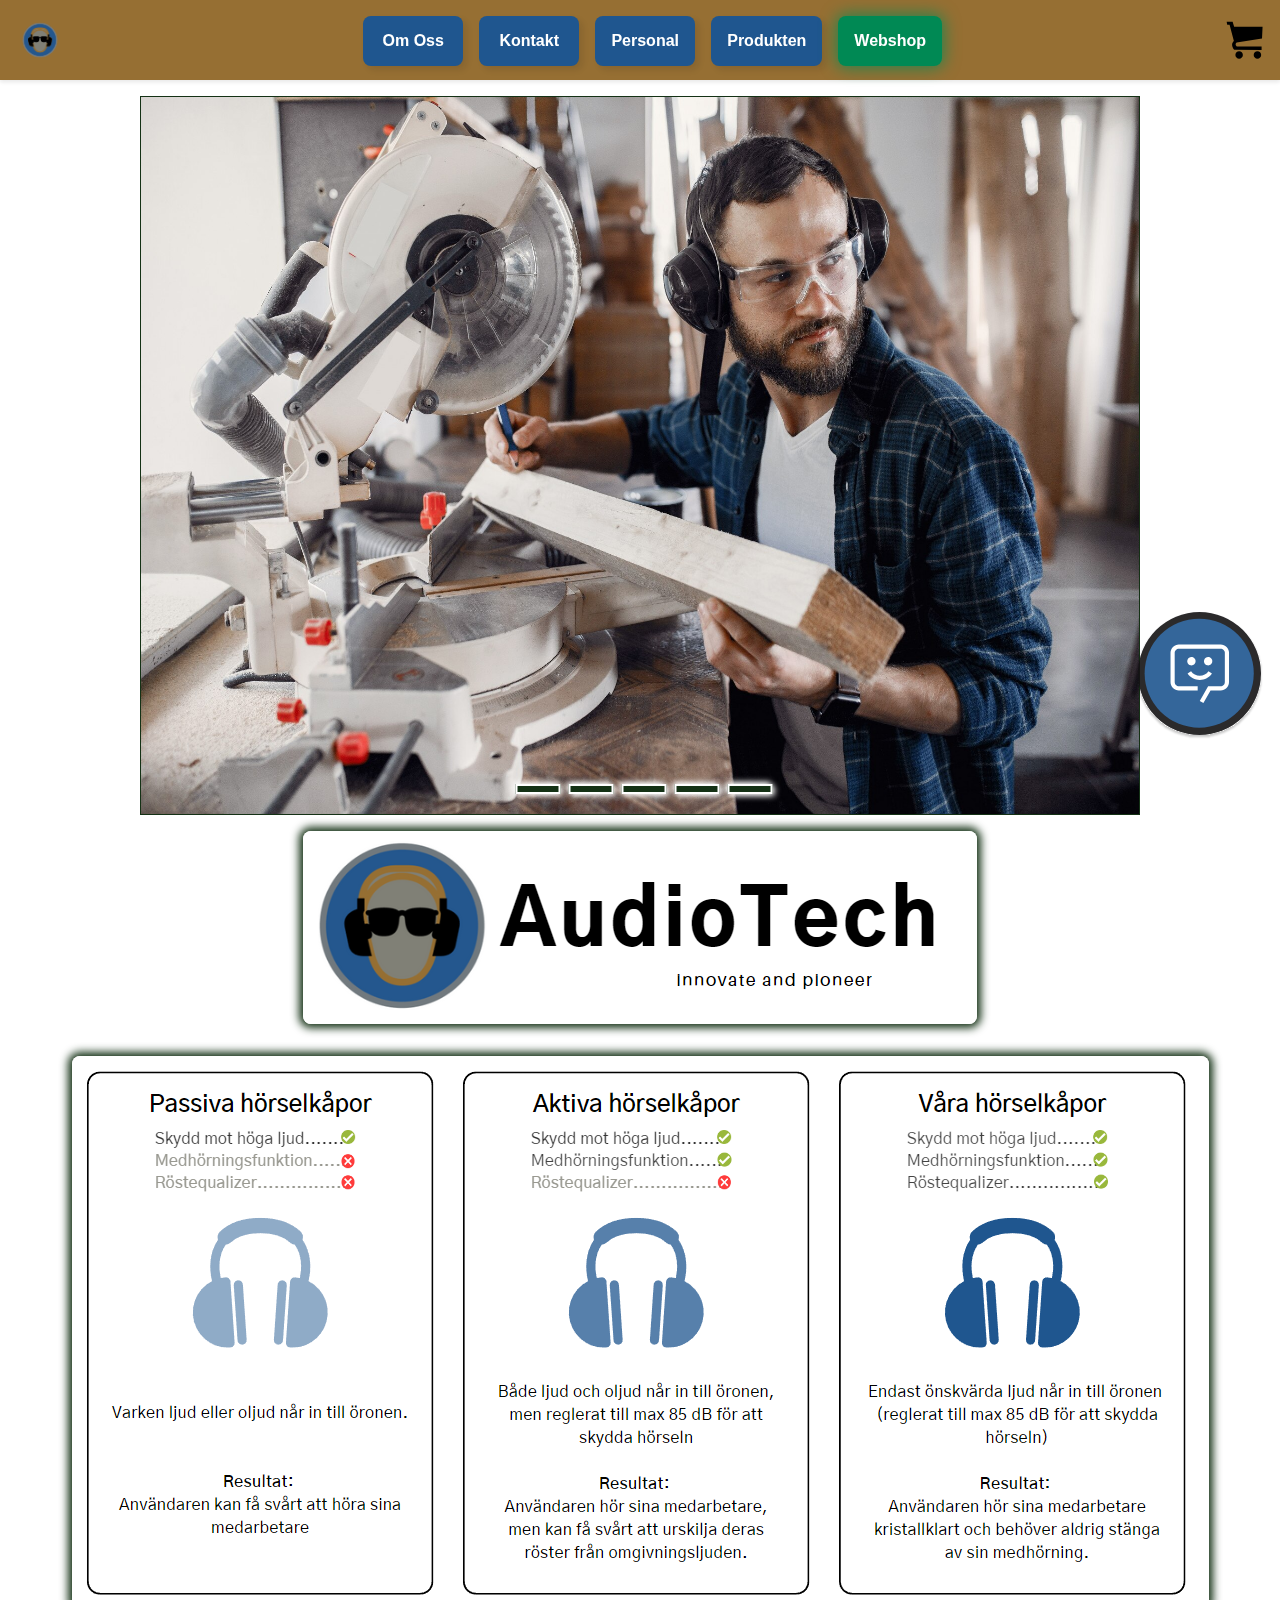
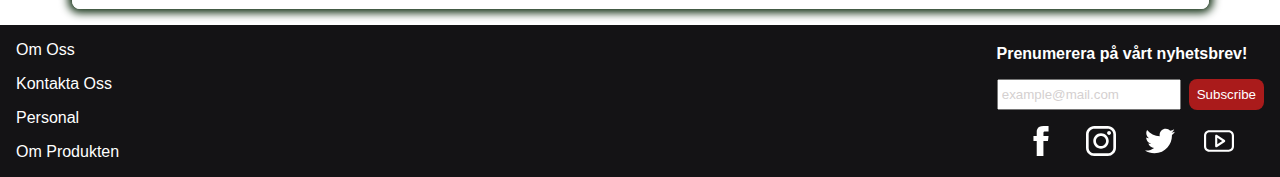
<file: landingpage/index.html>
<!DOCTYPE html>
<html lang="en">
  <head>
    <meta charset="UTF-8" />
    <meta http-equiv="X-UA-Compatible" content="IE=edge" />
    <meta name="viewport" content="width=device-width, initial-scale=1.0" />
    <link rel="icon" href="/img/favicon-logo.png" />
    <link rel="stylesheet" href="./base.css" />
    <link rel="stylesheet" href="/landingpage/landingpage.css" />
    <title>AudioTech Innovate and pioneer</title>
  </head>
  <body>
    <header class="main-header">
      <input class="checkbox" type="checkbox" name="" id="burger-button" />
      <div class="backdrop"></div>
      <div class="burger-logo-container">
        <div class="burger-menu-button">
          <span class="burger-bar line1"></span>
          <span class="burger-bar line2"></span>
          <span class="burger-bar line3"></span>
        </div>
        <a href="/landingpage/index.html" class="main-header-logo">
          <img src="/img/logo.png" alt="AudioTech Logo" />
        </a>
      </div>
      <nav class="mobile-nav">
        <ul class="mobile-nav-items">
          <li class="mobile-nav-item">
            <a href="/landingpage/index.html">Startsidan</a>
          </li>
          <li class="mobile-nav-item">
            <a href="/theproduct/theproduct.html">Om produkten</a>
          </li>
          <li class="mobile-nav-item">
            <a href="/about/about.html">Om företaget</a>
          </li>
          <li class="mobile-nav-item">
            <a href="/staff/staff.html">Vi som jobbar här</a>
          </li>
          <li class="mobile-nav-item">
            <a href="/contact/contact.html">Kontakt/Öppetider</a>
          </li>
          <li class="mobile-nav-item">
            <a href="/shop/shop.html">Webshop</a>
          </li>
        </ul>
      </nav>
      <div class="main-nav-container">
        <nav class="main-nav">
          <ul class="main-nav-items">
            <li class="main-nav-item">
              <a href="/about/about.html">Om Oss</a>
            </li>
            <li class="main-nav-item">
              <a href="/contact/contact.html">Kontakt</a>
            </li>
            <li class="main-nav-item">
              <a href="/staff/staff.html">Personal</a>
            </li>
            <li class="main-nav-item">
              <a href="/theproduct/theproduct.html">Produkten</a>
            </li>
            <li class="main-nav-item">
              <a class="cta-btn" href="/shop/shop.html">Webshop</a>
            </li>
          </ul>
        </nav>
      </div>
      <div class="main-header-customer">
        <span class="main-header-customer-item search-icon">
          <img src="/img/Search-icon.svg" alt="Search-icon" />
        </span>
        <span class="main-header-customer-item">
          <img src="/img/cart.svg" alt="Shopping-cart" class="svg-cart" />
        </span>
        <span class="main-header-customer-item profile-icon">
          <img src="/img/user.svg" alt="Profile-icon" />
        </span>
      </div>
      <input type="checkbox" class="cart-checkbox" />
      <div class="backdrop-cart"></div>
      <div class="cart-modal-container">
        <div class="order-overview-container">
          <div class="cart-modal-heading">
            <h1>Din Kundvagn</h1>
          </div>
          <div class="cart-modal-article1">
            <input type="checkbox" class="article1-delete-btn" id="delete1" />
            <h3>AudioTech VEQ+</h3>
            <h3>x1</h3>
            <h3>2499:-</h3>
            <h3>X</h3>
          </div>
          <div class="cart-modal-article2">
            <input type="checkbox" class="article2-delete-btn" id="delete2" />
            <h3>AudioTech VEQ++</h3>
            <h3>x1</h3>
            <h3>2999:-</h3>
            <h3>X</h3>
          </div>
          <div class="order-total">
            <h3>Total:</h3>
            <!-- <h3 class="price1"><label for="delete2">2499;-</label></h3>
            <h3 class="price2"><label for="delete1">2999:-</label></h3>
            <h3 class="price3"><label for="">5498:-</label></h3> -->
            <h3 class="price1">2499:-</h3>
            <h3 class="price2">2999:-</h3>
            <h3 class="price-total">5498:-</h3>
          </div>
        </div>
        <div class="cart-btn-container">
          <div class="continue-btn cart-btn">
            <a href="/shop/shop.html">Fortsätt handla</a>
          </div>
          <div class="checkout-btn cart-btn">
            <a href="/checkout/checkout.html">Gå till kassan</a>
          </div>
        </div>
      </div>
    </header>

    <main>
      <img src="/img/Chat.svg" alt="Chat Icon" class="chat-icon" />
      <input type="checkbox" class="chat-checkbox" name="" id="chat-button" />
      <div class="chat-modal">
        <p>Hej! Hur kan vi hjälpa dig idag?</p>
        <input type="text" placeholder="Fråga?" name="" id="" />
      </div>
      <div class="slideshow-container">
        <div class="slides-icons">
          <input type="radio" name="common" id="slide-btn1" checked />
          <input type="radio" name="common" id="slide-btn2" />
          <input type="radio" name="common" id="slide-btn3" />
          <input type="radio" name="common" id="slide-btn4" />
          <input type="radio" name="common" id="slide-btn5" />

          <div class="image first">
            <img
              src="/img/carpenter-working-with-circular-saw_1157-35625.jpg"
              alt="Snickare som använder cirkelså och har hörlurar på sig"
            />
          </div>
          <div class="image">
            <img
              src="/img/carpenter-cutting-piece-wood-furniture-his-woodwork-workshop-using-circular-saw-wearing-safety-goggles-earmuffs_158595-7802.webp"
              alt="Man som sågar med en cirkelsåg, han har hörlurar och skyddsglasögon på sig"
            />
          </div>
          <div class="image">
            <img
              src="/img/architect-using-transparent-tablet-smart-construction-technology_53876-105048.webp"
              alt="Ingenjör med hörlurar som kollar på en tablet"
            />
          </div>
          <div class="image">
            <img
              src="/img/civil-engineer-with-safety-glasses-hard-hat_53876-97921.webp"
              alt="Ung man iförd hörlurar och skyddshjälm"
            />
          </div>
          <div class="image">
            <img
              src="/img/young-male-handyman-with-safety-earphones_1303-22917.webp"
              alt="Bild på någon som håller i hörlurar"
            />
          </div>
        </div>

        <div class="slide-nav">
          <label for="slide-btn1" class="slide-dot"></label>
          <label for="slide-btn2" class="slide-dot"></label>
          <label for="slide-btn3" class="slide-dot"></label>
          <label for="slide-btn4" class="slide-dot"></label>
          <label for="slide-btn5" class="slide-dot"></label>
        </div>
      </div>

      <a class="landing-cta-btn" href="/shop/shop.html"
        >Marknadens bästa hörselkåpor!</a
      >

      <div class="big-logo">
        <img src="/img/logoname.png" alt="Logga med företagsnamn" />
      </div>

      <div class="earmuff-big-pic-container">
        <img
          src="/img/horselkapor3.png"
          alt="Bild som förklarar skillnader mellan hörlurar"
        />
      </div>

      <div class="earmuff-slideshow-container">
        <div class="earmuff-slides-icons">
          <input
            type="radio"
            name="common"
            class="earmuff-radio"
            id="earmuff-btn1"
            checked
          />
          <input
            type="radio"
            name="common"
            class="earmuff-radio"
            id="earmuff-btn2"
          />
          <input
            type="radio"
            name="common"
            class="earmuff-radio"
            id="earmuff-btn3"
          />

          <div class="earmuff-image earmuff-first">
            <img
              src="/img/varahorselkapor.png"
              alt="Förklarande bild på våra hörselkåpor"
            />
          </div>
          <div class="earmuff-image">
            <img
              src="/img/aktivahorselkapor.png"
              alt="Förklarande bild på aktiva hörselkåpor"
            />
          </div>
          <div class="earmuff-image">
            <img
              src="/img/passivahorselkapor.png"
              alt="Förklarande bild på passiva hörselkåpor"
            />
          </div>
        </div>

        <div class="earmuff-slide-nav">
          <label for="earmuff-btn1" class="earmuff-slide-dot"></label>
          <label for="earmuff-btn2" class="earmuff-slide-dot"></label>
          <label for="earmuff-btn3" class="earmuff-slide-dot"></label>
        </div>
      </div>
    </main>
    <footer>
      <div class="footer-container">
        <div class="footer-links-container">
          <ul class="footer-links-items">
            <li class="footer-link-item">
              <a href="/about/about.html">Om Oss</a>
            </li>
            <li class="footer-link-item">
              <a href="/contact/contact.html">Kontakta Oss</a>
            </li>
            <li class="footer-link-item">
              <a href="/staff/staff.html">Personal</a>
            </li>
            <li class="footer-link-item">
              <a href="/theproduct/theproduct.html">Om Produkten</a>
            </li>
          </ul>
        </div>
        <div class="socials-container">
          <h4>Prenumerera på vårt nyhetsbrev!</h4>
          <div class="input-container">
            <input
              type="email"
              class="mail-input"
              placeholder="example@mail.com"
            />
            <button class="sub-button">Subscribe</button>
          </div>
          <div class="footer-logos-container">
            <span class="socials-logo">
              <img
                src="/img/facebook-social-logo-svgrepo-com.svg"
                alt="facebook logo"
              />
            </span>
            <span class="socials-logo">
              <img
                src="/img/instagram-logo-svgrepo-com.svg"
                alt="Instagram logo"
              />
            </span>
            <span class="socials-logo">
              <img
                src="/img/twitter-logo-shape-svgrepo-com.svg"
                alt="Twitter logo"
              />
            </span>
            <span class="socials-logo">
              <img src="/img/youtube-logo-svgrepo-com.svg" alt="Youtube logo" />
            </span>
          </div>
        </div>
      </div>
    </footer>
  </body>
</html>
</file>
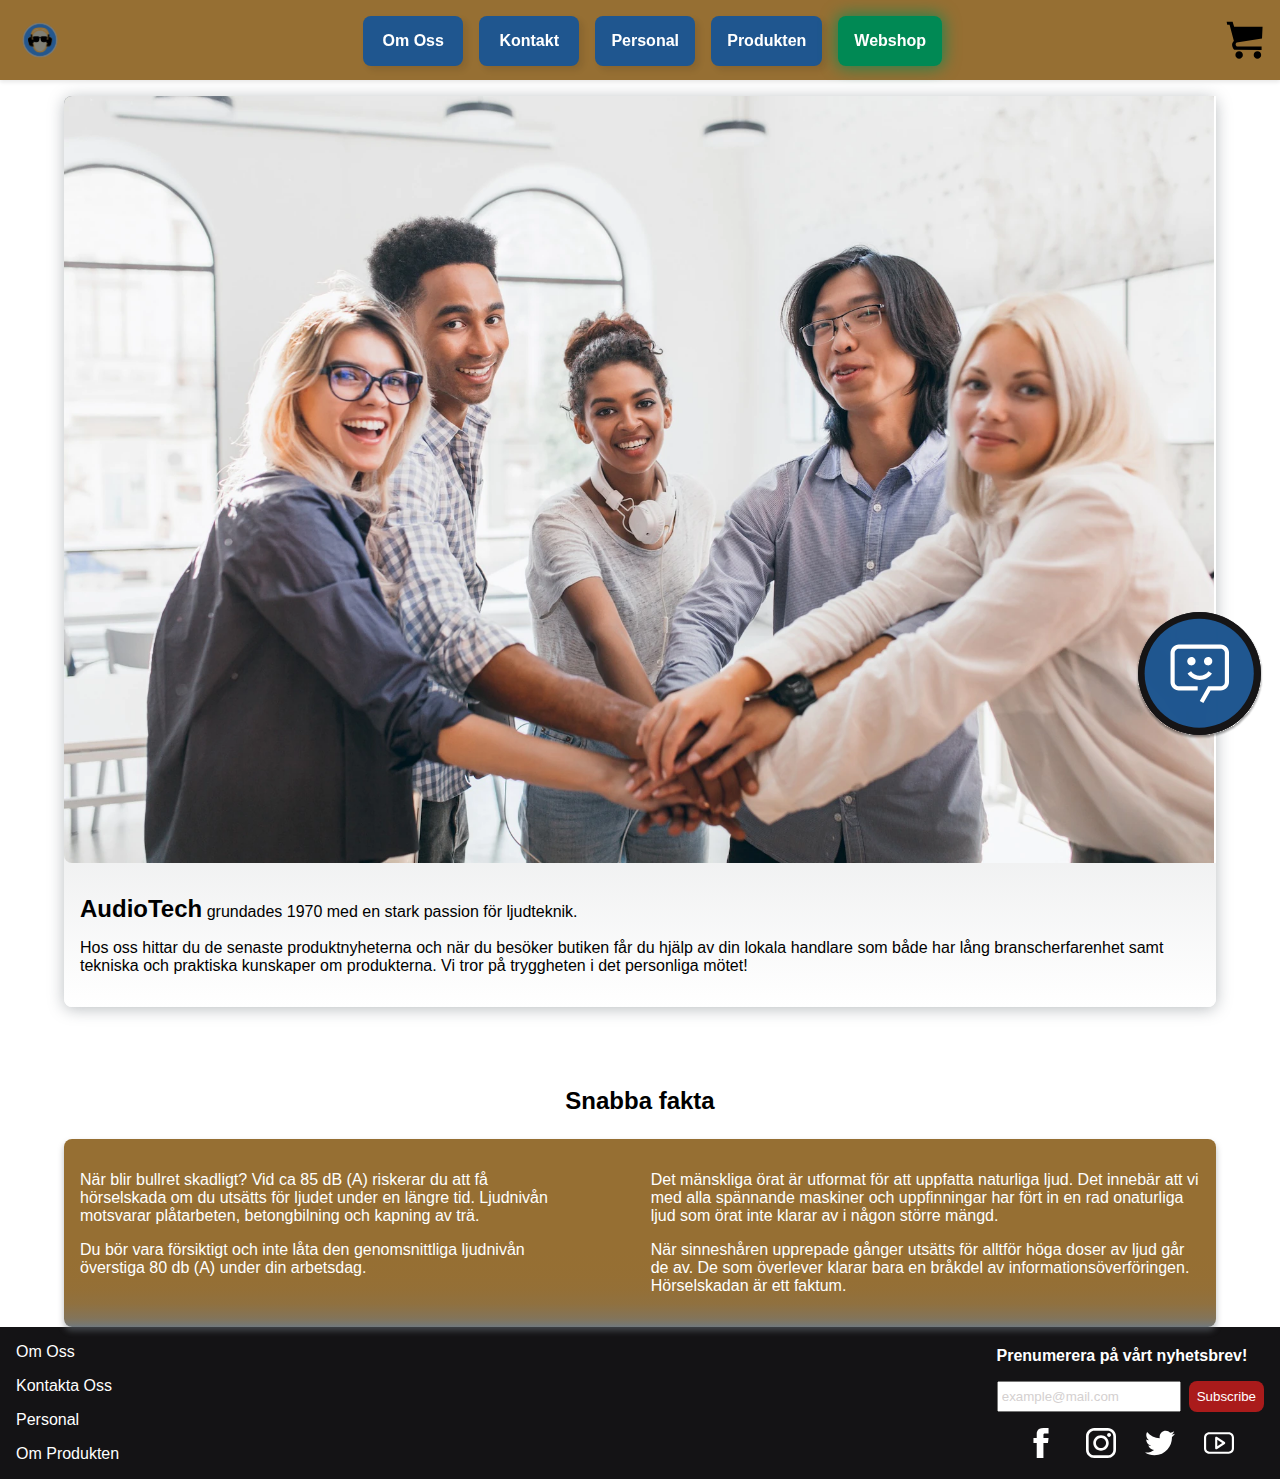
<file: about/about.html>
<!DOCTYPE html>
<html lang="en">
  <head>
    <meta charset="UTF-8" />
    <meta http-equiv="X-UA-Compatible" content="IE=edge" />
    <meta name="viewport" content="width=device-width, initial-scale=1.0" />
    <link rel="icon" href="/img/favicon-logo.png" />
    <link rel="stylesheet" href="../landingpage/base.css" />
    <link rel="stylesheet" href="/about/about.css" />
    <title>AudioTech Innovate and pioneer</title>
  </head>
  <body>
    <header class="main-header">
      <input class="checkbox" type="checkbox" name="" id="burger-button" />
      <div class="backdrop"></div>
      <div class="burger-logo-container">
        <div class="burger-menu-button">
          <span class="burger-bar line1"></span>
          <span class="burger-bar line2"></span>
          <span class="burger-bar line3"></span>
        </div>
        <a href="/landingpage/index.html" class="main-header-logo">
          <img src="/img/logo.png" alt="AudioTech Logo" />
        </a>
      </div>
      <nav class="mobile-nav">
        <ul class="mobile-nav-items">
          <li class="mobile-nav-item">
            <a href="/landingpage/index.html">Startsidan</a>
          </li>
          <li class="mobile-nav-item">
            <a href="/theproduct/theproduct.html">Om produkten</a>
          </li>
          <li class="mobile-nav-item">
            <a href="/about/about.html">Om företaget</a>
          </li>
          <li class="mobile-nav-item">
            <a href="/staff/staff.html">Vi som jobbar här</a>
          </li>
          <li class="mobile-nav-item">
            <a href="/contact/contact.html">Kontakt/Öppetider</a>
          </li>
          <li class="mobile-nav-item">
            <a href="/shop/shop.html">Webshop</a>
          </li>
        </ul>
      </nav>
      <div class="main-nav-container">
        <nav class="main-nav">
          <ul class="main-nav-items">
            <li class="main-nav-item">
              <a href="/about/about.html">Om Oss</a>
            </li>
            <li class="main-nav-item">
              <a href="/contact/contact.html">Kontakt</a>
            </li>
            <li class="main-nav-item">
              <a href="/staff/staff.html">Personal</a>
            </li>
            <li class="main-nav-item">
              <a href="/theproduct/theproduct.html">Produkten</a>
            </li>
            <li class="main-nav-item">
              <a class="cta-btn" href="/shop/shop.html">Webshop</a>
            </li>
          </ul>
        </nav>
      </div>
      <div class="main-header-customer">
        <span class="main-header-customer-item search-icon">
          <img src="/img/Search-icon.svg" alt="Search-icon" />
        </span>
        <span class="main-header-customer-item">
          <img src="/img/cart.svg" alt="Shopping-cart" />
        </span>
        <span class="main-header-customer-item profile-icon">
          <img src="/img/user.svg" alt="Profile-icon" />
        </span>
      </div>
      <input type="checkbox" class="cart-checkbox" />
      <div class="backdrop-cart"></div>
      <div class="cart-modal-container">
        <div class="order-overview-container">
          <div class="cart-modal-heading">
            <h1>Din Kundvagn</h1>
          </div>
          <div class="cart-modal-article1">
            <input type="checkbox" class="article1-delete-btn" />
            <h3>AudioTech VEQ+</h3>
            <h3>x1</h3>
            <h3>2499:-</h3>
            <h3>X</h3>
          </div>
          <div class="cart-modal-article2">
            <input type="checkbox" class="article2-delete-btn" />
            <h3>AudioTech VEQ++</h3>
            <h3>x1</h3>
            <h3>2999:-</h3>
            <h3>X</h3>
          </div>
          <div class="order-total">
            <h3>Total:</h3>
            <h3 class="price1">2499:-</h3>
            <h3 class="price2">2999:-</h3>
            <h3 class="price-total">5498:-</h3>
          </div>
        </div>
        <div class="cart-btn-container">
          <div class="continue-btn cart-btn">
            <a href="/shop/shop.html">Fortsätt handla</a>
          </div>
          <div class="checkout-btn cart-btn">
            <a href="/checkout/checkout.html">Gå till kassan</a>
          </div>
        </div>
      </div>
    </header>
    <main>

      <div class="flexboxcontainer">

        <div class="topcontainer">
        
          <img src="/img/about-heroimage.webp" alt="Bild på personal i grupp">
  
          <div class="about-text">
            <p><span>AudioTech</span> grundades 1970 med en stark passion för ljudteknik. </p> 
            <p>Hos oss hittar du de senaste produktnyheterna och när du besöker butiken får du hjälp av din lokala handlare som både har lång branscherfarenhet samt tekniska och praktiska kunskaper om produkterna. Vi tror på tryggheten i det personliga mötet!</p>
          </div>
        </div>
        <h2>Snabba fakta</h2>
        <div class="container--snabbafakta">
          
          <div class="container--snabbafakta-paragrafer">
            <div class="left-p">
              <p>När blir bullret skadligt? Vid ca 85 dB (A) riskerar du att få hörselskada om du utsätts för ljudet under en längre tid. Ljudnivån motsvarar plåtarbeten, betongbilning och kapning av trä.</p> 
              <p>Du bör vara försiktigt och inte låta den genomsnittliga ljudnivån överstiga 80 db (A) under din arbetsdag.</p>
            </div> 
            <div class="right-p">
              <p>Det mänskliga örat är utformat för att uppfatta naturliga ljud. Det innebär att vi med alla spännande maskiner och uppfinningar har fört in en rad onaturliga ljud som örat inte klarar av i någon större mängd. </p>
              <p>När sinneshåren upprepade gånger utsätts för alltför höga doser av ljud går de av. De som överlever klarar bara en bråkdel av informationsöverföringen. Hörselskadan är ett faktum.</p>
            </div>
            
          </div>
          
        </div>

      </div>

      






      <!-- CHATT-FUNKTION -->
      <img src="/img/Chat.svg" alt="Chat Icon" class="chat-icon" />
      <input type="checkbox" class="chat-checkbox" name="" id="chat-button" />
      <div class="chat-modal">
        <p>Hej! Hur kan vi hjälpa dig idag?</p>
        <input type="text" placeholder="Fråga?" name="" id="" />
      </div>
    </main>



      <img src="/img/Chat.svg" alt="Chat Icon" class="chat-icon" />
      <input type="checkbox" class="chat-checkbox" name="" id="chat-button" />
      <div class="chat-modal">
        <p>Hej! Hur kan vi hjälpa dig idag?</p>
        <input type="text" placeholder="Fråga?" name="" id="" />
      </div>
    </main>
    <footer>
      <div class="footer-container">
        <div class="footer-links-container">
          <ul class="footer-links-items">
            <li class="footer-link-item">
              <a href="/about/about.html">Om Oss</a>
            </li>
            <li class="footer-link-item">
              <a href="/contact/contact.html">Kontakta Oss</a>
            </li>
            <li class="footer-link-item">
              <a href="/staff/staff.html">Personal</a>
            </li>
            <li class="footer-link-item">
              <a href="/theproduct/theproduct.html">Om Produkten</a>
            </li>
          </ul>
        </div>
        <div class="socials-container">
          <h4>Prenumerera på vårt nyhetsbrev!</h4>
          <div class="input-container">
            <input
              type="text"
              class="mail-input"
              placeholder="example@mail.com"
            />
            <button class="sub-button">Subscribe</button>
          </div>
          <div class="footer-logos-container">
            <span class="socials-logo">
              <img
                src="/img/facebook-social-logo-svgrepo-com.svg"
                alt="facebook logo"
              />
            </span>
            <span class="socials-logo">
              <img
                src="/img/instagram-logo-svgrepo-com.svg"
                alt="Instagram logo"
              />
            </span>
            <span class="socials-logo">
              <img
                src="/img/twitter-logo-shape-svgrepo-com.svg"
                alt="Twitter logo"
              />
            </span>
            <span class="socials-logo">
              <img src="/img/youtube-logo-svgrepo-com.svg" alt="Youtube logo" />
            </span>
          </div>
        </div>
      </div>
    </footer>
  </body>
</html>
</file>
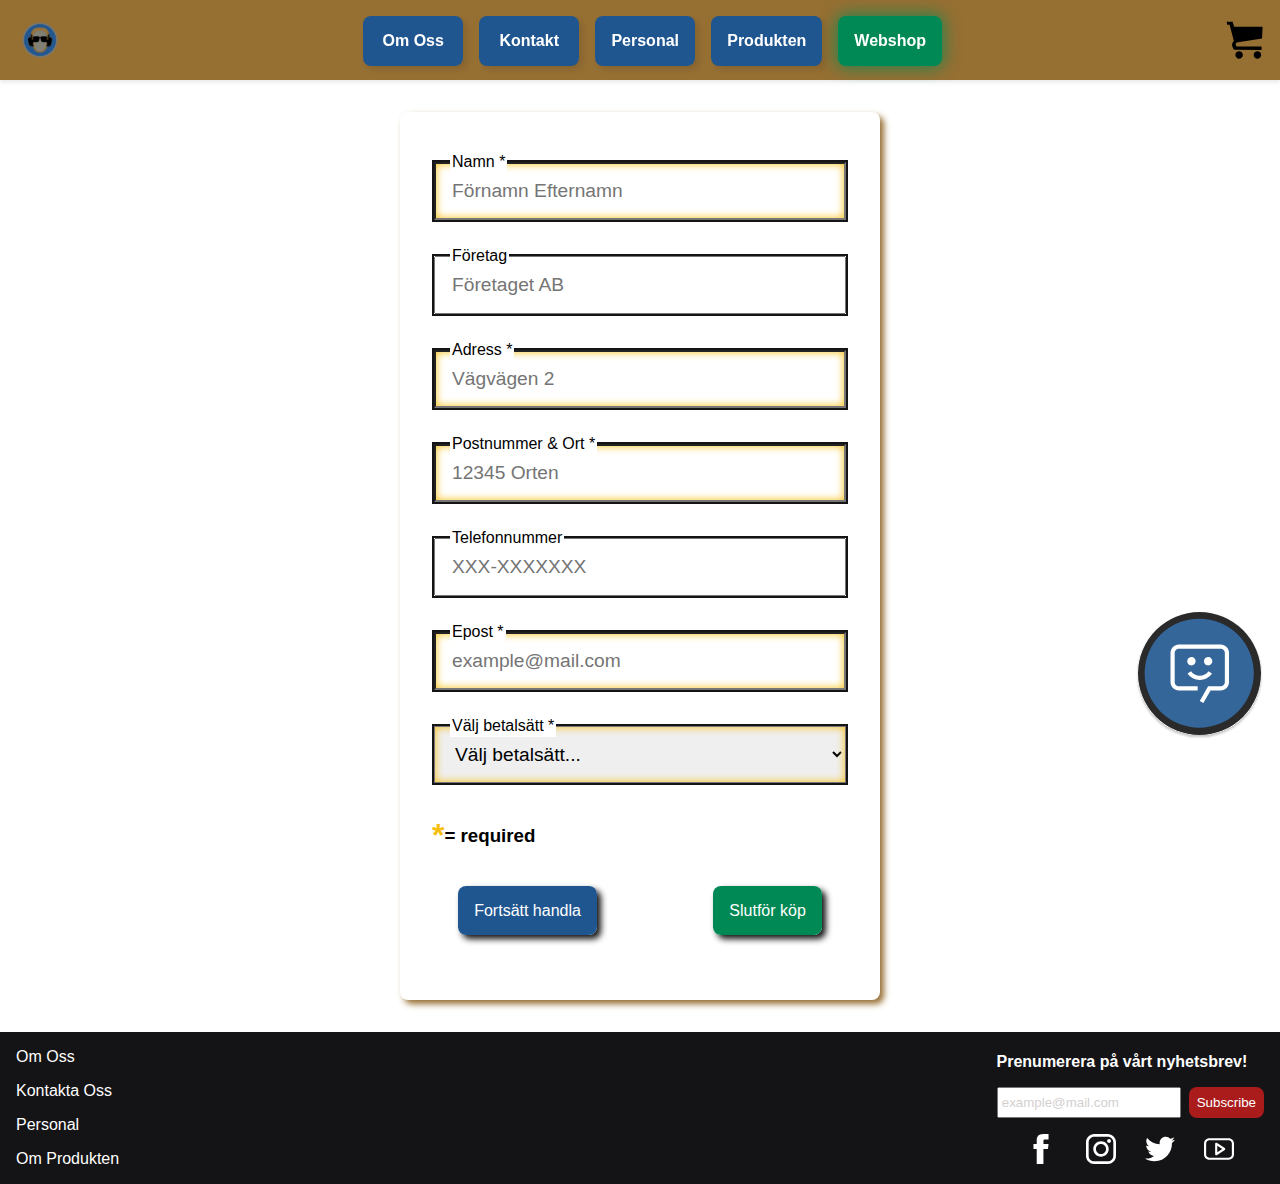
<file: checkout/checkout.html>
<!DOCTYPE html>
<html lang="en">
  <head>
    <meta charset="UTF-8" />
    <meta http-equiv="X-UA-Compatible" content="IE=edge" />
    <meta name="viewport" content="width=device-width, initial-scale=1.0" />
    <link rel="icon" href="/img/favicon-logo.png" />
    <link rel="stylesheet" href="../landingpage/base.css" />
    <link rel="stylesheet" href="../checkout/checkout.css" />
    <title>AudioTech Innovate and pioneer</title>
  </head>
  <body>
    <header class="main-header">
      <input class="checkbox" type="checkbox" name="" id="burger-button" />
      <div class="backdrop"></div>
      <div class="burger-logo-container">
        <div class="burger-menu-button">
          <span class="burger-bar line1"></span>
          <span class="burger-bar line2"></span>
          <span class="burger-bar line3"></span>
        </div>
        <a href="/landingpage/index.html" class="main-header-logo">
          <img src="/img/logo.png" alt="AudioTech Logo" />
        </a>
      </div>
      <nav class="mobile-nav">
        <ul class="mobile-nav-items">
          <li class="mobile-nav-item">
            <a href="/landingpage/index.html">Startsidan</a>
          </li>
          <li class="mobile-nav-item">
            <a href="/theproduct/theproduct.html">Om produkten</a>
          </li>
          <li class="mobile-nav-item">
            <a href="/about/about.html">Om företaget</a>
          </li>
          <li class="mobile-nav-item">
            <a href="/staff/staff.html">Vi som jobbar här</a>
          </li>
          <li class="mobile-nav-item">
            <a href="/contact/contact.html">Kontakt/Öppetider</a>
          </li>
          <li class="mobile-nav-item">
            <a href="/shop/shop.html">Webshop</a>
          </li>
        </ul>
      </nav>
      <div class="main-nav-container">
        <nav class="main-nav">
          <ul class="main-nav-items">
            <li class="main-nav-item">
              <a href="/about/about.html">Om Oss</a>
            </li>
            <li class="main-nav-item">
              <a href="/contact/contact.html">Kontakt</a>
            </li>
            <li class="main-nav-item">
              <a href="/staff/staff.html">Personal</a>
            </li>
            <li class="main-nav-item">
              <a href="/theproduct/theproduct.html">Produkten</a>
            </li>
            <li class="main-nav-item">
              <a class="cta-btn" href="/shop/shop.html">Webshop</a>
            </li>
          </ul>
        </nav>
      </div>
      <div class="main-header-customer">
        <span class="main-header-customer-item search-icon">
          <img src="/img/Search-icon.svg" alt="Search-icon" />
        </span>
        <span class="main-header-customer-item">
          <img src="/img/cart.svg" alt="Shopping-cart" />
        </span>
        <span class="main-header-customer-item profile-icon">
          <img src="/img/user.svg" alt="Profile-icon" />
        </span>
      </div>
      <input type="checkbox" class="cart-checkbox" />
      <div class="backdrop-cart"></div>
      <div class="cart-modal-container">
        <div class="order-overview-container">
          <div class="cart-modal-heading">
            <h1>Din Kundvagn</h1>
          </div>
          <div class="cart-modal-article1">
            <input type="checkbox" class="article1-delete-btn" />
            <h3>AudioTech VEQ+</h3>
            <h3>x1</h3>
            <h3>2499:-</h3>
            <h3>X</h3>
          </div>
          <div class="cart-modal-article2">
            <input type="checkbox" class="article2-delete-btn" />
            <h3>AudioTech VEQ++</h3>
            <h3>x1</h3>
            <h3>2999:-</h3>
            <h3>X</h3>
          </div>
          <div class="order-total">
            <h3>Total:</h3>
            <h3 class="price1">2499:-</h3>
            <h3 class="price2">2999:-</h3>
            <h3 class="price-total">5498:-</h3>
          </div>
        </div>
        <div class="cart-btn-container">
          <div class="continue-btn cart-btn">
            <a href="/shop/shop.html">Fortsätt handla</a>
          </div>
          <div class="checkout-btn cart-btn">
            <a href="/checkout/checkout.html">Gå till kassan</a>
          </div>
        </div>
      </div>
    </header>
    <main>
      <img src="/img/Chat.svg" alt="Chat Icon" class="chat-icon" />
      <input type="checkbox" class="chat-checkbox" name="" id="chat-button" />
      <div class="chat-modal">
        <p>Hej! Hur kan vi hjälpa dig idag?</p>
        <input type="text" placeholder="Fråga?" name="" id="" />
      </div>
      <!-- CHECKOUT ---------------------------------------------- -->
      <form class="checkout-form">
        <!-- <legend>Leveransuppgifter</legend> -->
        <div class="form-input-container first-form">
          <label>Namn *</label>
          <input
            type="text"
            placeholder="Förnamn Efternamn"
            class="input-text"
            required
          />
        </div>
        <div class="form-input-container">
          <label>Företag</label>
          <input type="text" placeholder="Företaget AB" class="input-name" />
        </div>
        <div class="form-input-container">
          <label>Adress *</label>
          <input
            type="text"
            placeholder="Vägvägen 2"
            class="input-name"
            required
          />
        </div>
        <div class="form-input-container">
          <label>Postnummer & Ort *</label>
          <input
            type="text"
            placeholder="12345 Orten"
            class="input-name"
            required
          />
        </div>
        <div class="form-input-container">
          <label>Telefonnummer</label>
          <input type="text" placeholder="XXX-XXXXXXX" class="input-name" />
        </div>
        <div class="form-input-container">
          <label>Epost *</label>
          <input
            type="email"
            class="input-name"
            required
            placeholder="example@mail.com"
          />
        </div>
        <div class="form-input-container">
          <div class="pay">
            <label for="payment">Välj betalsätt *</label>
          </div>
          <div class="pay-container">
            <select class="pay-option" name="payment" required>
              <option value="">Välj betalsätt...</option>
              <option value="VISA/Mastercard">VISA/Mastercard</option>
              <option value="canada">KLARNA</option>
              <option value="usa">SWISH</option>
            </select>
          </div>
        </div>
        <div class="req-text">
          <h1>*</h1>
          <h3>= required</h3>
        </div>
        <div class="pay-btn-container">
          <div class="back-btn">
            <a href="/shop/shop.html">Fortsätt handla</a>
          </div>
          <div class="buy-now-btn">
            <a href="/orderconfirm/orderconfirm.html">Slutför köp</a>
          </div>
        </div>
      </form>
    </main>
    <footer>
      <div class="footer-container">
        <div class="footer-links-container">
          <ul class="footer-links-items">
            <li class="footer-link-item">
              <a href="/about/about.html">Om Oss</a>
            </li>
            <li class="footer-link-item">
              <a href="/contact/contact.html">Kontakta Oss</a>
            </li>
            <li class="footer-link-item">
              <a href="/staff/staff.html">Personal</a>
            </li>
            <li class="footer-link-item">
              <a href="/theproduct/theproduct.html">Om Produkten</a>
            </li>
          </ul>
        </div>
        <div class="socials-container">
          <h4>Prenumerera på vårt nyhetsbrev!</h4>
          <div class="input-container">
            <input
              type="text"
              class="mail-input"
              placeholder="example@mail.com"
            />
            <button class="sub-button">Subscribe</button>
          </div>
          <div class="footer-logos-container">
            <span class="socials-logo">
              <img
                src="/img/facebook-social-logo-svgrepo-com.svg"
                alt="facebook logo"
              />
            </span>
            <span class="socials-logo">
              <img
                src="/img/instagram-logo-svgrepo-com.svg"
                alt="Instagram logo"
              />
            </span>
            <span class="socials-logo">
              <img
                src="/img/twitter-logo-shape-svgrepo-com.svg"
                alt="Twitter logo"
              />
            </span>
            <span class="socials-logo">
              <img src="/img/youtube-logo-svgrepo-com.svg" alt="Youtube logo" />
            </span>
          </div>
        </div>
      </div>
    </footer>
  </body>
</html>
</file>
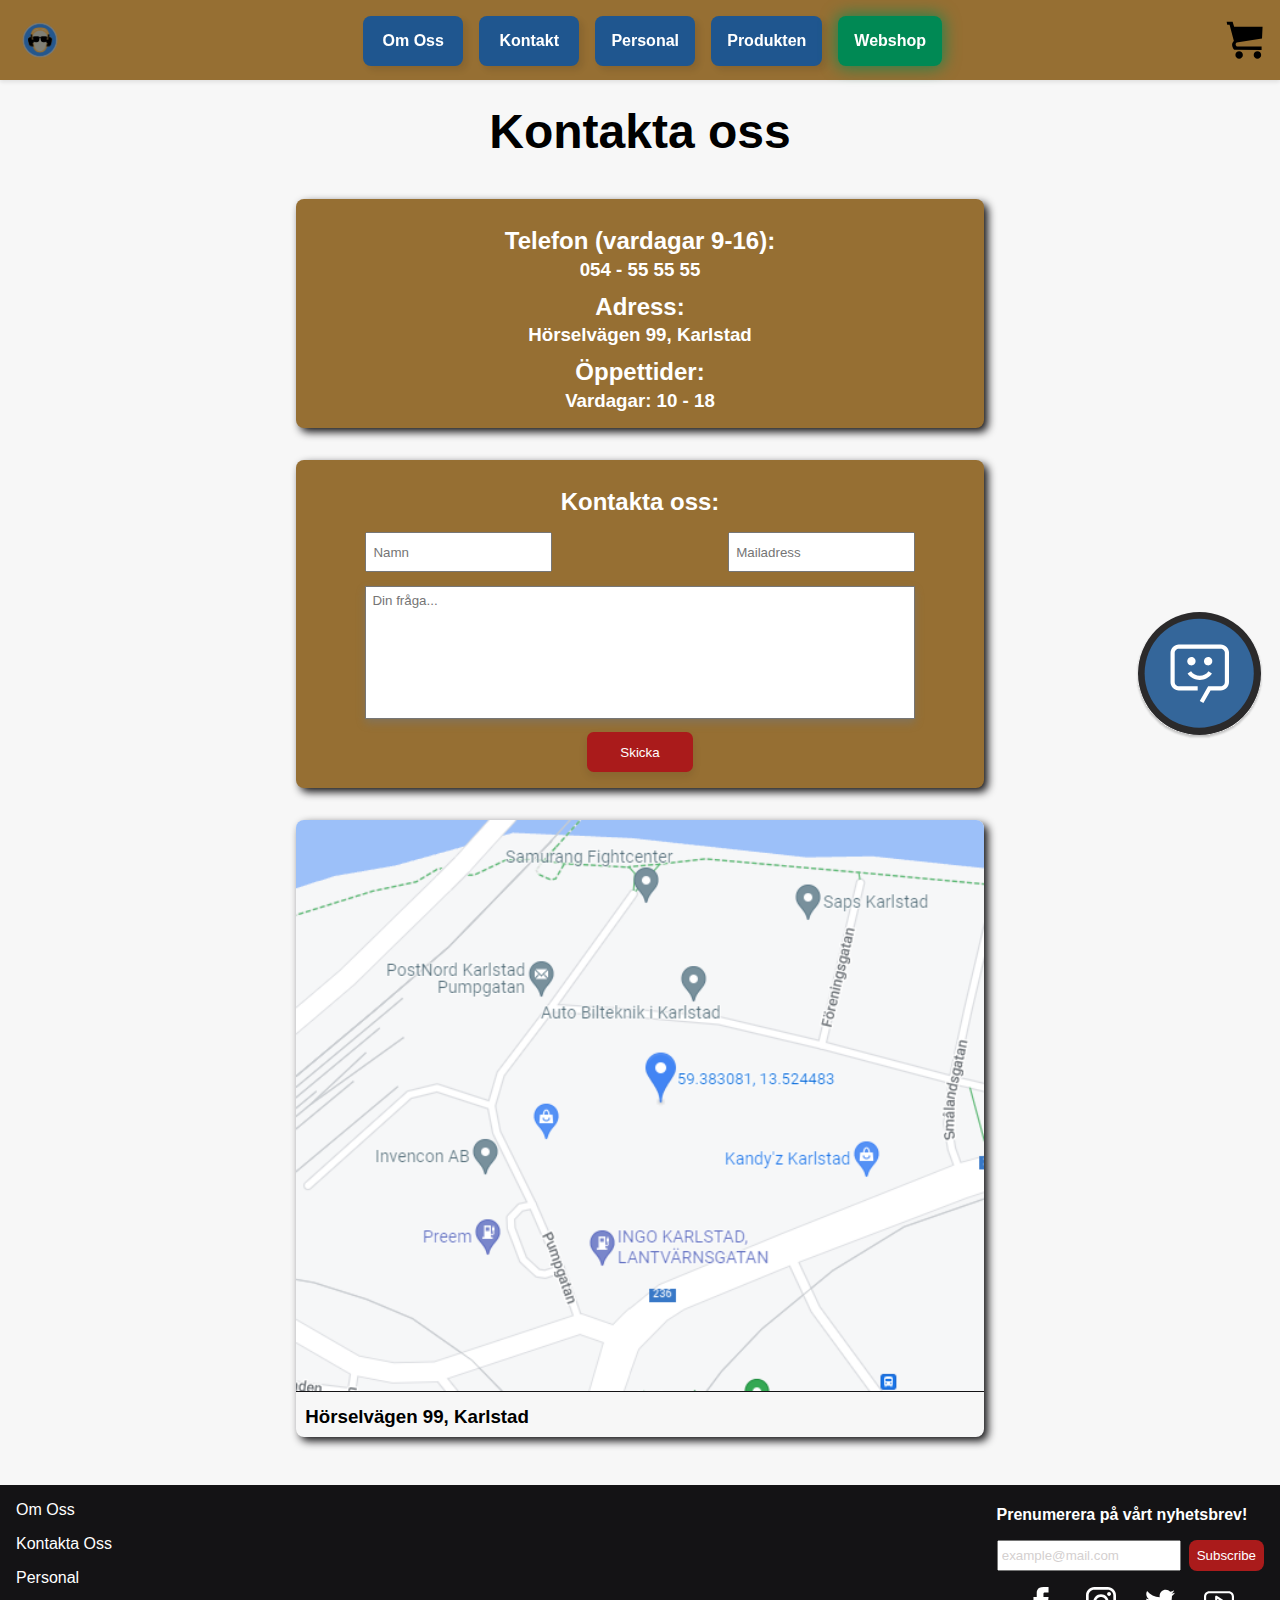
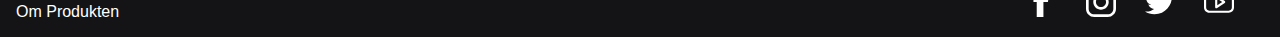
<file: contact/contact.html>
<!DOCTYPE html>
<html lang="en">
  <head>
    <meta charset="UTF-8" />
    <meta http-equiv="X-UA-Compatible" content="IE=edge" />
    <meta name="viewport" content="width=device-width, initial-scale=1.0" />
    <link rel="icon" href="/img/favicon-logo.png" />
    <link rel="stylesheet" href="../landingpage/base.css" />
    <link rel="stylesheet" href="contact.css" />
    <title>AudioTech - Contact</title>
  </head>
  <body>
    <header class="main-header">
      <input class="checkbox" type="checkbox" name="" id="burger-button" />
      <div class="backdrop"></div>
      <div class="burger-logo-container">
        <div class="burger-menu-button">
          <span class="burger-bar line1"></span>
          <span class="burger-bar line2"></span>
          <span class="burger-bar line3"></span>
        </div>
        <a href="/landingpage/index.html" class="main-header-logo">
          <img src="/img/logo.png" alt="AudioTech Logo" />
        </a>
      </div>
      <nav class="mobile-nav">
        <ul class="mobile-nav-items">
          <li class="mobile-nav-item">
            <a href="/landingpage/index.html">Startsidan</a>
          </li>
          <li class="mobile-nav-item">
            <a href="/theproduct/theproduct.html">Om produkten</a>
          </li>
          <li class="mobile-nav-item">
            <a href="/about/about.html">Om företaget</a>
          </li>
          <li class="mobile-nav-item">
            <a href="/staff/staff.html">Vi som jobbar här</a>
          </li>
          <li class="mobile-nav-item">
            <a href="/contact/contact.html">Kontakt/Öppetider</a>
          </li>
          <li class="mobile-nav-item">
            <a href="/shop/shop.html">Webshop</a>
          </li>
        </ul>
      </nav>
      <div class="main-nav-container">
        <nav class="main-nav">
          <ul class="main-nav-items">
            <li class="main-nav-item">
              <a href="/about/about.html">Om Oss</a>
            </li>
            <li class="main-nav-item">
              <a href="/contact/contact.html">Kontakt</a>
            </li>
            <li class="main-nav-item">
              <a href="/staff/staff.html">Personal</a>
            </li>
            <li class="main-nav-item">
              <a href="/theproduct/theproduct.html">Produkten</a>
            </li>
            <li class="main-nav-item">
              <a class="cta-btn" href="/shop/shop.html">Webshop</a>
            </li>
          </ul>
        </nav>
      </div>
      <div class="main-header-customer">
        <span class="main-header-customer-item search-icon">
          <img src="/img/Search-icon.svg" alt="Search-icon" />
        </span>
        <span class="main-header-customer-item">
          <img src="/img/cart.svg" alt="Shopping-cart" />
        </span>
        <span class="main-header-customer-item profile-icon">
          <img src="/img/user.svg" alt="Profile-icon" />
        </span>
      </div>
      <input type="checkbox" class="cart-checkbox" />
      <div class="backdrop-cart"></div>
      <div class="cart-modal-container">
        <div class="order-overview-container">
          <div class="cart-modal-heading">
            <h1>Din Kundvagn</h1>
          </div>
          <div class="cart-modal-article1">
            <input type="checkbox" class="article1-delete-btn" />
            <h3>AudioTech VEQ+</h3>
            <h3>x1</h3>
            <h3>2499:-</h3>
            <h3>X</h3>
          </div>
          <div class="cart-modal-article2">
            <input type="checkbox" class="article2-delete-btn" />
            <h3>AudioTech VEQ++</h3>
            <h3>x1</h3>
            <h3>2999:-</h3>
            <h3>X</h3>
          </div>
          <div class="order-total">
            <h3>Total:</h3>
            <h3 class="price1">2499:-</h3>
            <h3 class="price2">2999:-</h3>
            <h3 class="price-total">5498:-</h3>
          </div>
        </div>
        <div class="cart-btn-container">
          <div class="continue-btn cart-btn">
            <a href="/shop/shop.html">Fortsätt handla</a>
          </div>
          <div class="checkout-btn cart-btn">
            <a href="/checkout/checkout.html">Gå till kassan</a>
          </div>
        </div>
      </div>
    </header>

    <main>
      <img src="/img/Chat.svg" alt="Chat Icon" class="chat-icon" />
      <input type="checkbox" class="chat-checkbox" name="" id="chat-button" />
      <div class="chat-modal">
        <p>Hej! Hur kan vi hjälpa dig idag?</p>
        <input type="text" placeholder="Fråga?" name="" id="" />
      </div>

      <div class="flexboxcontainer">
        <h1>Kontakta oss</h1>
        <div class="flexboxcontainer-firstsection">
          <h2>Telefon (vardagar 9-16):</h2>
          <h3>054 - 55 55 55</h3>
          <h2>Adress:</h2>
          <h3>Hörselvägen 99, Karlstad</h3>
          <h2>Öppettider:</h2>
          <h3>Vardagar: 10 - 18</h3>
        </div>

        <div class="flexboxcontainer-secondsection">
          <h2>Kontakta oss:</h2>
          <div class="inputforms">
            <div class="input-form-name">
              <input type="text" class="name-input" placeholder="Namn" />
            </div>
            <div class="input-form-mail">
              <input
                type="email"
                class="mail--input"
                placeholder="Mailadress"
              />
            </div>
          </div>

          <!-- <div class="input-form-question"> -->
          <textarea
            name=""
            class="question-input"
            placeholder="Din fråga..."
            cols="30"
            rows="10"
          ></textarea>
          <!-- </div> -->
          <button class="contact-btn">Skicka</button>
        </div>

        <div class="flexboxcontainer-thirdsection">
          <a
            href="https://www.google.com/maps/place/59%C2%B022'59.1%22N+13%C2%B031'28.1%22E/@59.3834186,13.5243499,18.06z/data=!4m2!3m1!1s0x0:0x52171771d148f613?hl=sv"
            ><img src="/img/maplocation.bmp" alt="Karta"
          /></a>
          <h3>Hörselvägen 99, Karlstad</h3>
        </div>
      </div>
    </main>

    <footer>
      <div class="footer-container">
        <div class="footer-links-container">
          <ul class="footer-links-items">
            <li class="footer-link-item">
              <a href="/about/about.html">Om Oss</a>
            </li>
            <li class="footer-link-item">
              <a href="/contact/contact.html">Kontakta Oss</a>
            </li>
            <li class="footer-link-item">
              <a href="/staff/staff.html">Personal</a>
            </li>
            <li class="footer-link-item">
              <a href="/theproduct/theproduct.html">Om Produkten</a>
            </li>
          </ul>
        </div>
        <div class="socials-container">
          <h4>Prenumerera på vårt nyhetsbrev!</h4>
          <div class="input-container">
            <input
              type="text"
              class="mail-input"
              placeholder="example@mail.com"
            />
            <button class="sub-button">Subscribe</button>
          </div>
          <div class="footer-logos-container">
            <span class="socials-logo">
              <img
                src="/img/facebook-social-logo-svgrepo-com.svg"
                alt="facebook logo"
              />
            </span>
            <span class="socials-logo">
              <img
                src="/img/instagram-logo-svgrepo-com.svg"
                alt="Instagram logo"
              />
            </span>
            <span class="socials-logo">
              <img
                src="/img/twitter-logo-shape-svgrepo-com.svg"
                alt="Twitter logo"
              />
            </span>
            <span class="socials-logo">
              <img src="/img/youtube-logo-svgrepo-com.svg" alt="Youtube logo" />
            </span>
          </div>
        </div>
      </div>
    </footer>
  </body>
</html>
</file>
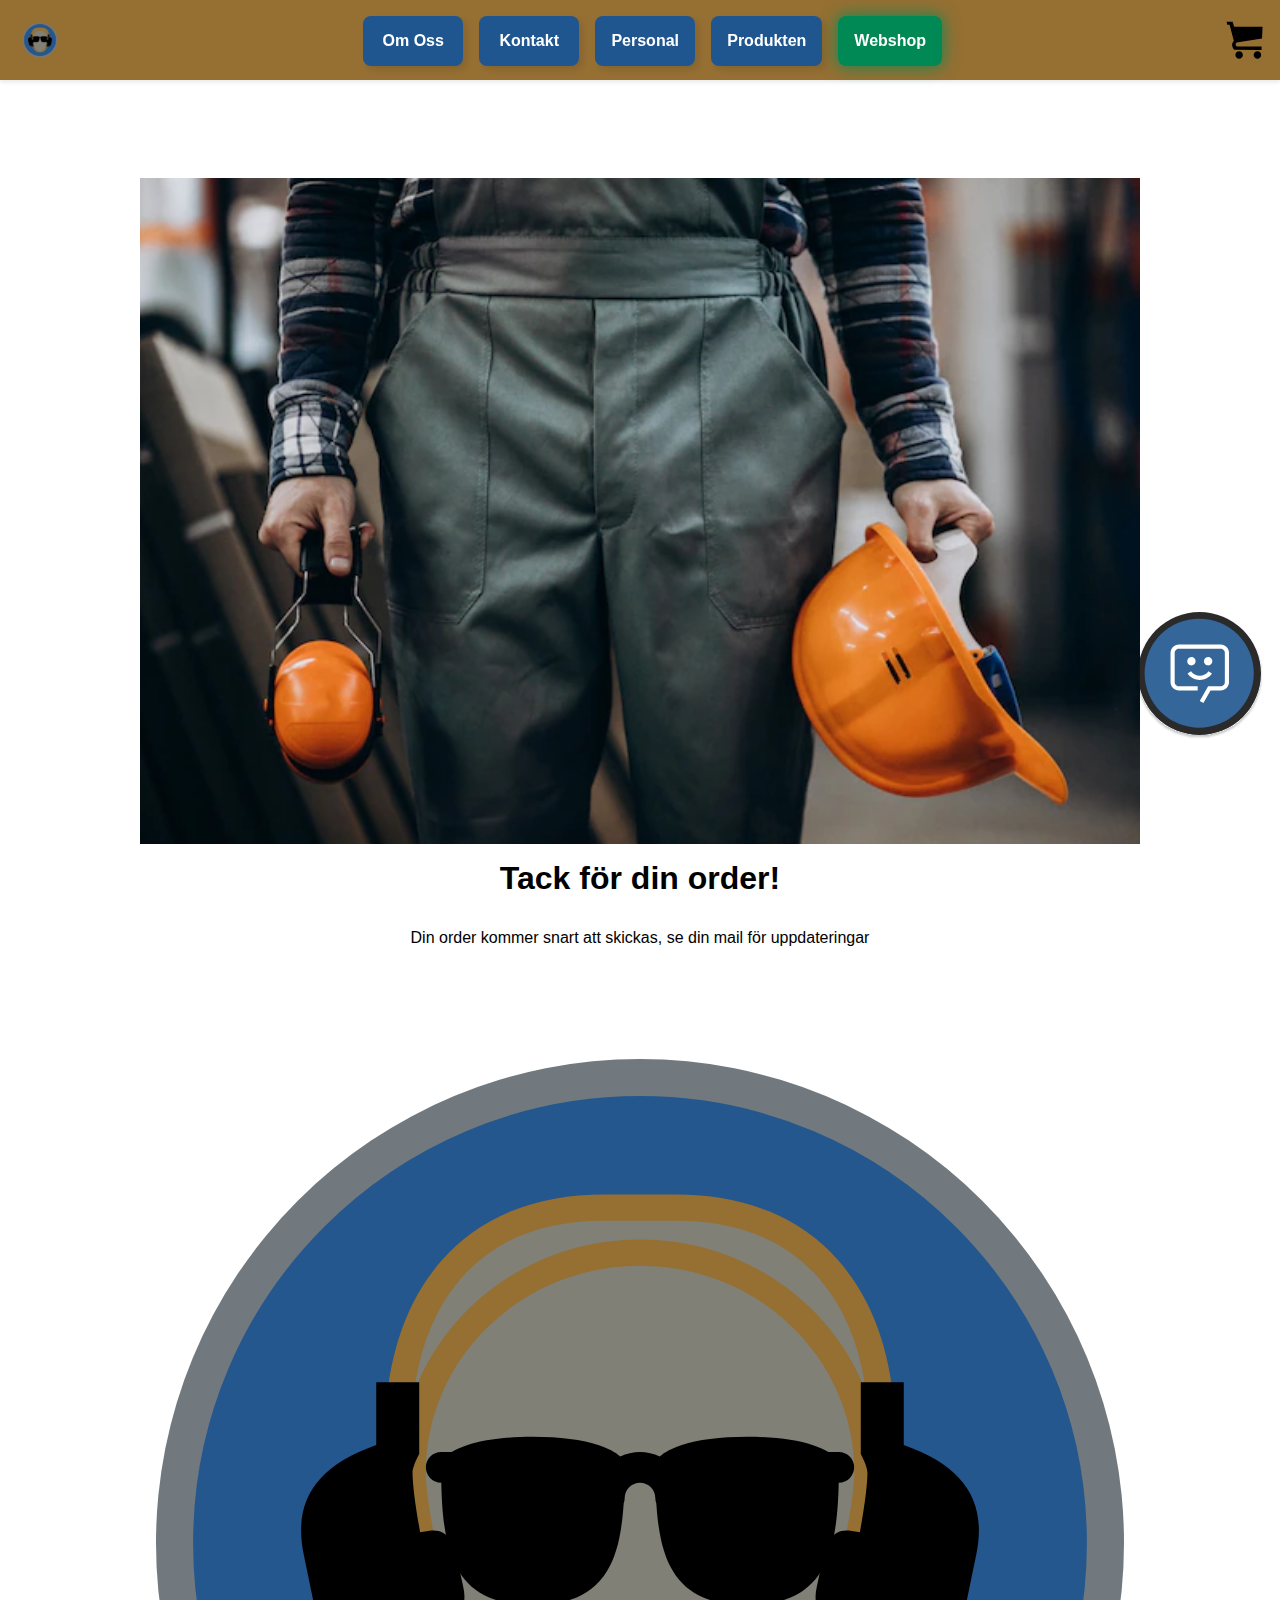
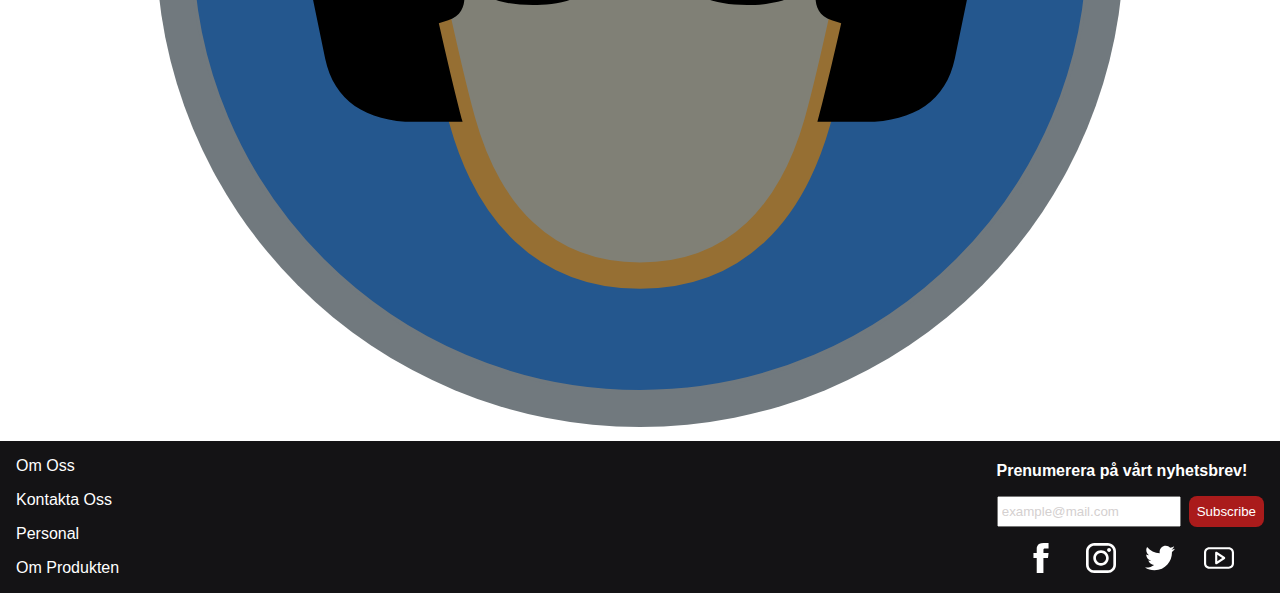
<file: orderconfirm/orderconfirm.html>
<!DOCTYPE html>
<html lang="en">
  <head>
    <meta charset="UTF-8" />
    <meta http-equiv="X-UA-Compatible" content="IE=edge" />
    <meta name="viewport" content="width=device-width, initial-scale=1.0" />
    <link rel="icon" href="/img/favicon-logo.png" />
    <link rel="stylesheet" href="../landingpage/base.css" />
    <link rel="stylesheet" href="../orderconfirm/orderconfirm.css" />
    <title>AudioTech Innovate and pioneer</title>
  </head>
  <body>
    <header class="main-header">
      <input class="checkbox" type="checkbox" name="" id="burger-button" />
      <div class="backdrop"></div>
      <div class="burger-logo-container">
        <div class="burger-menu-button">
          <span class="burger-bar line1"></span>
          <span class="burger-bar line2"></span>
          <span class="burger-bar line3"></span>
        </div>
        <a href="/landingpage/index.html" class="main-header-logo">
          <img src="/img/logo.png" alt="AudioTech Logo" />
        </a>
      </div>
      <nav class="mobile-nav">
        <ul class="mobile-nav-items">
          <li class="mobile-nav-item">
            <a href="/landingpage/index.html">Startsidan</a>
          </li>
          <li class="mobile-nav-item">
            <a href="/theproduct/theproduct.html">Om produkten</a>
          </li>
          <li class="mobile-nav-item">
            <a href="/about/about.html">Om företaget</a>
          </li>
          <li class="mobile-nav-item">
            <a href="/staff/staff.html">Vi som jobbar här</a>
          </li>
          <li class="mobile-nav-item">
            <a href="/contact/contact.html">Kontakt/Öppetider</a>
          </li>
          <li class="mobile-nav-item">
            <a href="/shop/shop.html">Webshop</a>
          </li>
        </ul>
      </nav>
      <div class="main-nav-container">
        <nav class="main-nav">
          <ul class="main-nav-items">
            <li class="main-nav-item">
              <a href="/about/about.html">Om Oss</a>
            </li>
            <li class="main-nav-item">
              <a href="/contact/contact.html">Kontakt</a>
            </li>
            <li class="main-nav-item">
              <a href="/staff/staff.html">Personal</a>
            </li>
            <li class="main-nav-item">
              <a href="/theproduct/theproduct.html">Produkten</a>
            </li>
            <li class="main-nav-item">
              <a class="cta-btn" href="/shop/shop.html">Webshop</a>
            </li>
          </ul>
        </nav>
      </div>
      <div class="main-header-customer">
        <span class="main-header-customer-item search-icon">
          <img src="/img/Search-icon.svg" alt="Search-icon" />
        </span>
        <span class="main-header-customer-item">
          <img src="/img/cart.svg" alt="Shopping-cart" />
        </span>
        <span class="main-header-customer-item profile-icon">
          <img src="/img/user.svg" alt="Profile-icon" />
        </span>
      </div>
      <input type="checkbox" class="cart-checkbox" />
      <div class="backdrop-cart"></div>
      <div class="cart-modal-container">
        <div class="order-overview-container">
          <div class="cart-modal-heading">
            <h1>Din Kundvagn</h1>
          </div>
          <div class="cart-modal-article1">
            <input type="checkbox" class="article1-delete-btn" />
            <h3>AudioTech VEQ+</h3>
            <h3>x1</h3>
            <h3>2499:-</h3>
            <h3>X</h3>
          </div>
          <div class="cart-modal-article2">
            <input type="checkbox" class="article2-delete-btn" />
            <h3>AudioTech VEQ++</h3>
            <h3>x1</h3>
            <h3>2999:-</h3>
            <h3>X</h3>
          </div>
          <div class="order-total">
            <h3>Total:</h3>
            <h3 class="price1">2499:-</h3>
            <h3 class="price2">2999:-</h3>
            <h3 class="price-total">5498:-</h3>
          </div>
        </div>
        <div class="cart-btn-container">
          <div class="continue-btn cart-btn">
            <a href="/shop/shop.html">Fortsätt handla</a>
          </div>
          <div class="checkout-btn cart-btn">
            <a href="/checkout/checkout.html">Gå till kassan</a>
          </div>
        </div>
      </div>
    </header>
    <main>
      <img src="/img/Chat.svg" alt="Chat Icon" class="chat-icon" />
      <input type="checkbox" class="chat-checkbox" name="" id="chat-button" />
      <div class="chat-modal">
        <p>Hej! Hur kan vi hjälpa dig idag?</p>
        <input type="text" placeholder="Fråga?" name="" id="" />
      </div>
      <div class="confirm-container">
        <img
          src="../img/young-male-handyman-with-safety-earphones_1303-22917.webp"
          alt="Man som håller hörlurar och hjälm"
        />
        <h1>Tack för din order!</h1>
        <p>Din order kommer snart att skickas, se din mail för uppdateringar</p>
        <div class="confirm-logo-container"></div>
        <img src="/img/LOGO.svg" alt="Audiotech logo" class="confirm-logo" />
      </div>
    </main>
    <footer>
      <div class="footer-container">
        <div class="footer-links-container">
          <ul class="footer-links-items">
            <li class="footer-link-item">
              <a href="/about/about.html">Om Oss</a>
            </li>
            <li class="footer-link-item">
              <a href="/contact/contact.html">Kontakta Oss</a>
            </li>
            <li class="footer-link-item">
              <a href="/staff/staff.html">Personal</a>
            </li>
            <li class="footer-link-item">
              <a href="/theproduct/theproduct.html">Om Produkten</a>
            </li>
          </ul>
        </div>
        <div class="socials-container">
          <h4>Prenumerera på vårt nyhetsbrev!</h4>
          <div class="input-container">
            <input
              type="text"
              class="mail-input"
              placeholder="example@mail.com"
            />
            <button class="sub-button">Subscribe</button>
          </div>
          <div class="footer-logos-container">
            <span class="socials-logo">
              <img
                src="/img/facebook-social-logo-svgrepo-com.svg"
                alt="facebook logo"
              />
            </span>
            <span class="socials-logo">
              <img
                src="/img/instagram-logo-svgrepo-com.svg"
                alt="Instagram logo"
              />
            </span>
            <span class="socials-logo">
              <img
                src="/img/twitter-logo-shape-svgrepo-com.svg"
                alt="Twitter logo"
              />
            </span>
            <span class="socials-logo">
              <img src="/img/youtube-logo-svgrepo-com.svg" alt="Youtube logo" />
            </span>
          </div>
        </div>
      </div>
    </footer>
  </body>
</html>
</file>
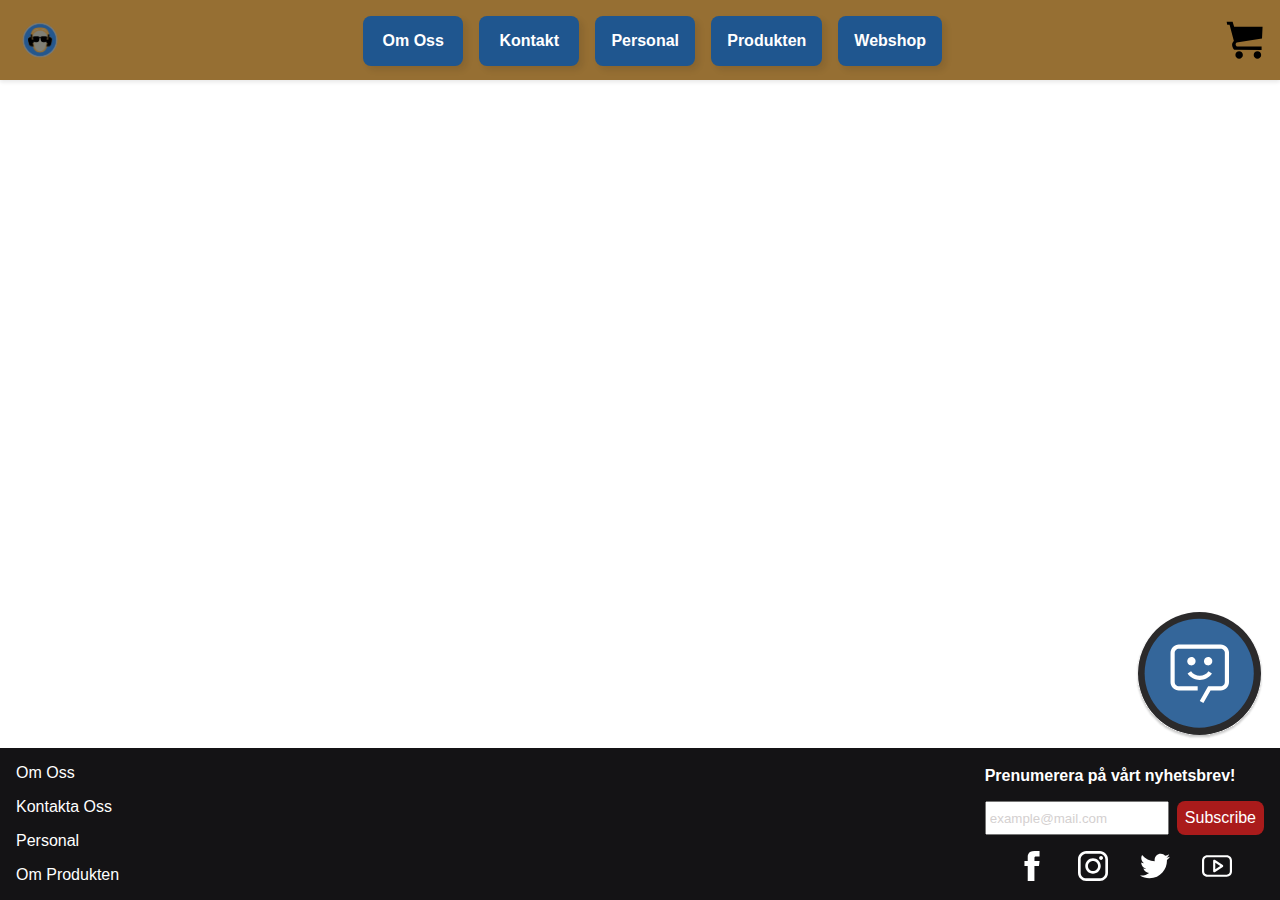
<file: orderconfirm/orederconfirm.html>
<!DOCTYPE html>
<html lang="en">
  <head>
    <meta charset="UTF-8" />
    <meta http-equiv="X-UA-Compatible" content="IE=edge" />
    <meta name="viewport" content="width=device-width, initial-scale=1.0" />
    <link rel="stylesheet" href="../landingpage/base.css" />
    <title>AudioTech Innovate and pioneer</title>
  </head>
  <body>
    <header class="main-header">
      <input class="checkbox" type="checkbox" name="" id="burger-button" />
      <div class="backdrop"></div>
      <div class="burger-logo-container">
        <div class="burger-menu-button">
          <span class="burger-bar line1"></span>
          <span class="burger-bar line2"></span>
          <span class="burger-bar line3"></span>
        </div>
        <a href="/landingpage/index.html" class="main-header-logo">
          <img src="/img/logo.png" alt="AudioTech Logo" />
        </a>
      </div>
      <nav class="mobile-nav">
        <ul class="mobile-nav-items">
          <li class="mobile-nav-item">
            <a href="/landingpage/index.html">Startsidan</a>
          </li>
          <li class="mobile-nav-item">
            <a href="/theproduct/theproduct.html">Om produkten</a>
          </li>
          <li class="mobile-nav-item">
            <a href="/about/about.html">Om företaget</a>
          </li>
          <li class="mobile-nav-item">
            <a href="/staff/staff.html">Vi som jobbar här</a>
          </li>
          <li class="mobile-nav-item">
            <a href="/contact/contact.html">Kontakt/Öppetider</a>
          </li>
          <li class="mobile-nav-item">
            <a href="/shop/shop.html">Webshop</a>
          </li>
        </ul>
      </nav>
      <div class="main-nav-container">
        <nav class="main-nav">
          <ul class="main-nav-items">
            <li class="main-nav-item">
              <a href="/about/about.html">Om Oss</a>
            </li>
            <li class="main-nav-item">
              <a href="/contact/contact.html">Kontakt</a>
            </li>
            <li class="main-nav-item">
              <a href="/staff/staff.html">Personal</a>
            </li>
            <li class="main-nav-item">
              <a href="/theproduct/theproduct.html">Produkten</a>
            </li>
            <li class="main-nav-item">
              <a href="/shop/shop.html">Webshop</a>
            </li>
          </ul>
        </nav>
      </div>
      <div class="main-header-customer">
        <span class="main-header-customer-item search-icon">
          <img src="/img/Search-icon.svg" alt="Search-icon" />
        </span>
        <span class="main-header-customer-item">
          <img src="/img/cart.svg" alt="Shopping-cart" />
        </span>
        <span class="main-header-customer-item profile-icon">
          <img src="/img/user.svg" alt="Profile-icon" />
        </span>
      </div>
      <input type="checkbox" class="cart-checkbox" />
      <div class="backdrop-cart"></div>
      <div class="cart-modal-container">
        <div class="order-overview-container">
          <div class="cart-modal-heading">
            <h1>Din Kundvagn</h1>
          </div>
          <div class="cart-modal-article1">
            <input type="checkbox" class="article1-delete-btn" />
            <h3>AudioTech VEQ+</h3>
            <h3>x1</h3>
            <h3>2499:-</h3>
            <h3>X</h3>
          </div>
          <div class="cart-modal-article2">
            <input type="checkbox" class="article2-delete-btn" />
            <h3>AudioTech VEQ++</h3>
            <h3>x1</h3>
            <h3>2999:-</h3>
            <h3>X</h3>
          </div>
          <div class="order-total">
            <h3>Total:</h3>
            <h3 class="price1">2499:-</h3>
            <h3 class="price2">2999:-</h3>
            <h3 class="price-total">5498:-</h3>
          </div>
        </div>
        <div class="cart-btn-container">
          <div class="continue-btn cart-btn">
            <a href="/shop/shop.html">Fortsätt handla</a>
          </div>
          <div class="checkout-btn cart-btn">
            <a href="/checkout/checkout.html">Gå till kassan</a>
          </div>
        </div>
      </div>
    </header>
    <main>
      <img src="/img/Chat.svg" alt="Chat Icon" class="chat-icon" />
      <input type="checkbox" class="chat-checkbox" name="" id="chat-button" />
      <div class="chat-modal">
        <p>Hej! Hur kan vi hjälpa dig idag?</p>
        <input type="text" placeholder="Fråga?" name="" id="" />
      </div>
    </main>
    <footer>
      <div class="footer-container">
        <div class="footer-links-container">
          <ul class="footer-links-items">
            <li class="footer-link-item">
              <a href="/about/about.html">Om Oss</a>
            </li>
            <li class="footer-link-item">
              <a href="/contact/contact.html">Kontakta Oss</a>
            </li>
            <li class="footer-link-item">
              <a href="/staff/staff.html">Personal</a>
            </li>
            <li class="footer-link-item">
              <a href="/theproduct/theproduct.html">Om Produkten</a>
            </li>
          </ul>
        </div>
        <div class="socials-container">
          <h4>Prenumerera på vårt nyhetsbrev!</h4>
          <div class="input-container">
            <input
              type="text"
              class="mail-input"
              placeholder="example@mail.com"
            />
            <div class="sub-button">Subscribe</div>
          </div>
          <div class="footer-logos-container">
            <span class="socials-logo">
              <img
                src="/img/facebook-social-logo-svgrepo-com.svg"
                alt="facebook logo"
              />
            </span>
            <span class="socials-logo">
              <img
                src="/img/instagram-logo-svgrepo-com.svg"
                alt="Instagram logo"
              />
            </span>
            <span class="socials-logo">
              <img
                src="/img/twitter-logo-shape-svgrepo-com.svg"
                alt="Twitter logo"
              />
            </span>
            <span class="socials-logo">
              <img src="/img/youtube-logo-svgrepo-com.svg" alt="Youtube logo" />
            </span>
          </div>
        </div>
      </div>
    </footer>
  </body>
</html>
</file>
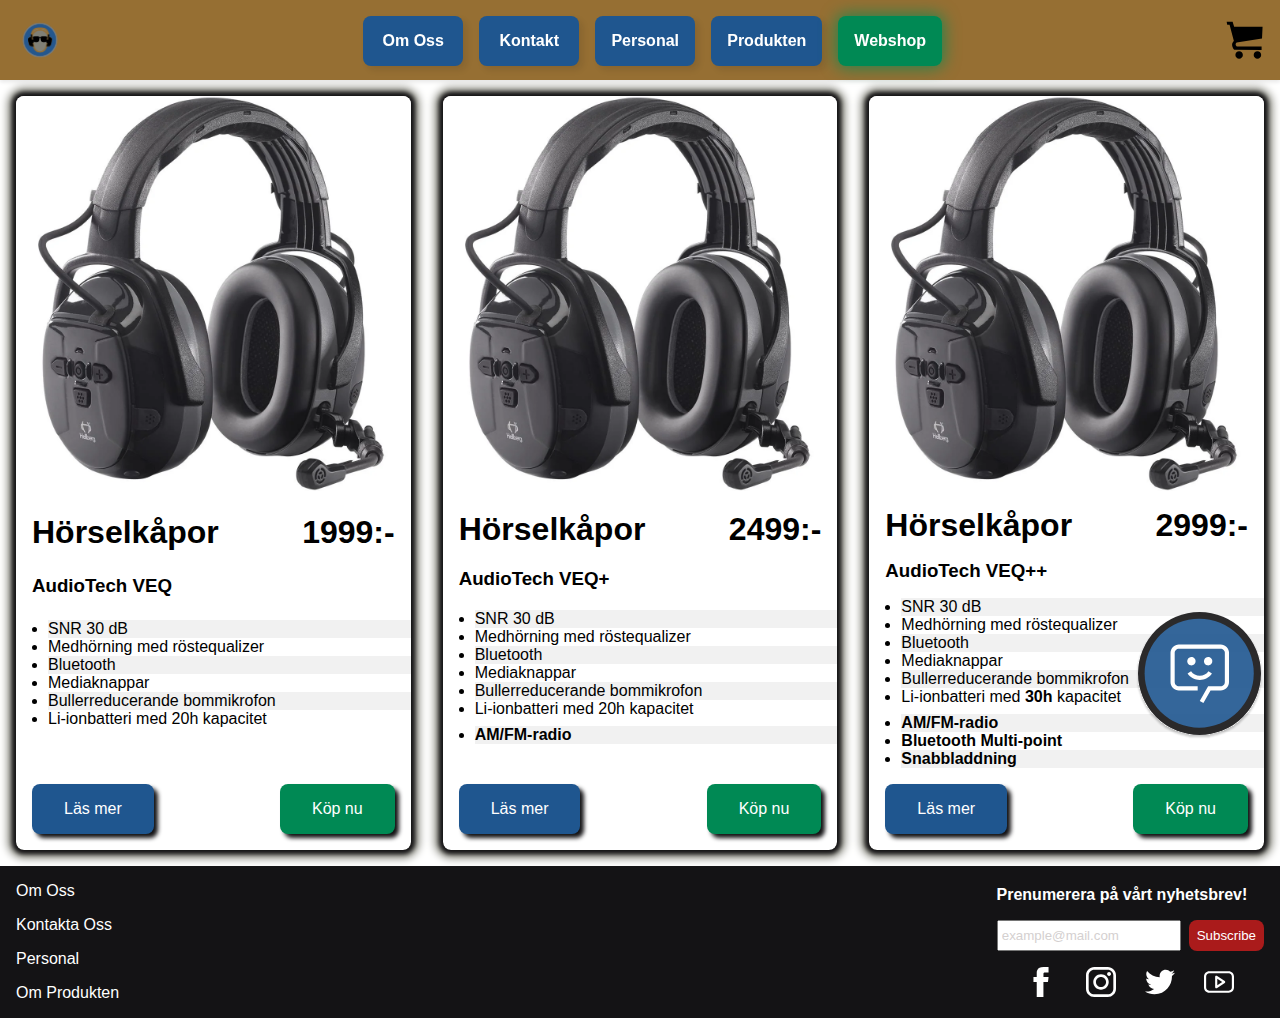
<file: shop/shop.html>
<!DOCTYPE html>
<html lang="en">
  <head>
    <meta charset="UTF-8" />
    <meta http-equiv="X-UA-Compatible" content="IE=edge" />
    <meta name="viewport" content="width=device-width, initial-scale=1.0" />
    <link rel="icon" href="/img/favicon-logo.png" />
    <link rel="stylesheet" href="../landingpage/base.css" />
    <link rel="stylesheet" href="../shop/shop.css" />
    <title>AudioTech Innovate and pioneer</title>
  </head>
  <body>
    <header class="main-header">
      <input class="checkbox" type="checkbox" name="" id="burger-button" />
      <div class="backdrop"></div>
      <div class="burger-logo-container">
        <div class="burger-menu-button">
          <span class="burger-bar line1"></span>
          <span class="burger-bar line2"></span>
          <span class="burger-bar line3"></span>
        </div>
        <a href="/landingpage/index.html" class="main-header-logo">
          <img src="/img/logo.png" alt="AudioTech Logo" />
        </a>
      </div>
      <nav class="mobile-nav">
        <ul class="mobile-nav-items">
          <li class="mobile-nav-item">
            <a href="/landingpage/index.html">Startsidan</a>
          </li>
          <li class="mobile-nav-item">
            <a href="/theproduct/theproduct.html">Om produkten</a>
          </li>
          <li class="mobile-nav-item">
            <a href="/about/about.html">Om företaget</a>
          </li>
          <li class="mobile-nav-item">
            <a href="/staff/staff.html">Vi som jobbar här</a>
          </li>
          <li class="mobile-nav-item">
            <a href="/contact/contact.html">Kontakt/Öppetider</a>
          </li>
          <li class="mobile-nav-item">
            <a href="/shop/shop.html">Webshop</a>
          </li>
        </ul>
      </nav>
      <div class="main-nav-container">
        <nav class="main-nav">
          <ul class="main-nav-items">
            <li class="main-nav-item">
              <a href="/about/about.html">Om Oss</a>
            </li>
            <li class="main-nav-item">
              <a href="/contact/contact.html">Kontakt</a>
            </li>
            <li class="main-nav-item">
              <a href="/staff/staff.html">Personal</a>
            </li>
            <li class="main-nav-item">
              <a href="/theproduct/theproduct.html">Produkten</a>
            </li>
            <li class="main-nav-item">
              <a class="cta-btn" href="/shop/shop.html">Webshop</a>
            </li>
          </ul>
        </nav>
      </div>
      <div class="main-header-customer">
        <span class="main-header-customer-item search-icon">
          <img src="/img/Search-icon.svg" alt="Search-icon" />
        </span>
        <span class="main-header-customer-item">
          <img src="/img/cart.svg" alt="Shopping-cart" />
        </span>
        <span class="main-header-customer-item profile-icon">
          <img src="/img/user.svg" alt="Profile-icon" />
        </span>
      </div>
      <input type="checkbox" class="cart-checkbox" />
      <div class="backdrop-cart"></div>
      <div class="cart-modal-container">
        <div class="order-overview-container">
          <div class="cart-modal-heading">
            <h1>Din Kundvagn</h1>
          </div>
          <div class="cart-modal-article1">
            <input type="checkbox" class="article1-delete-btn" />
            <h3>AudioTech VEQ+</h3>
            <h3>x1</h3>
            <h3>2499:-</h3>
            <h3>X</h3>
          </div>
          <div class="cart-modal-article2">
            <input type="checkbox" class="article2-delete-btn" />
            <h3>AudioTech VEQ++</h3>
            <h3>x1</h3>
            <h3>2999:-</h3>
            <h3>X</h3>
          </div>
          <div class="order-total">
            <h3>Total:</h3>
            <h3 class="price1">2499:-</h3>
            <h3 class="price2">2999:-</h3>
            <h3 class="price-total">5498:-</h3>
          </div>
        </div>
        <div class="cart-btn-container">
          <div class="continue-btn cart-btn">
            <a href="/shop/shop.html">Fortsätt handla</a>
          </div>
          <div class="checkout-btn cart-btn">
            <a href="/checkout/checkout.html">Gå till kassan</a>
          </div>
        </div>
      </div>
    </header>
    <main>
      <img src="/img/Chat.svg" alt="Chat Icon" class="chat-icon" />
      <input type="checkbox" class="chat-checkbox" name="" id="chat-button" />
      <div class="chat-modal">
        <p>Hej! Hur kan vi hjälpa dig idag?</p>
        <input type="text" placeholder="Fråga?" name="" id="" />
      </div>

      <div class="desktop-card-container">
        <div class="product-card-container">
          <img
            src="/img/ProductImage29786948.webp"
            alt="Hörselkåpor svarta"
            class="product-img"
          />
          <div class="product-price-container">
            <h1>Hörselkåpor</h1>
            <h1>1999:-</h1>
          </div>
          <h3>AudioTech VEQ</h3>
          <ul class="usp-container">
            <li class="usp">SNR 30 dB</li>
            <li class="usp">Medhörning med röstequalizer</li>
            <li class="usp">Bluetooth</li>
            <li class="usp">Mediaknappar</li>
            <li class="usp">Bullerreducerande bommikrofon</li>
            <li class="usp">Li-ionbatteri med 20h kapacitet</li>
          </ul>
          <div class="card-button-container">
            <span class="info-btn btns-card1"
              ><a href="/theproduct/theproduct.html">Läs mer</a></span
            >
            <span class="buy-btn btns-card1">Köp nu</span>
          </div>
        </div>
        <div class="product-card-container">
          <img
            src="/img/ProductImage29786948.webp"
            alt="Hörselkåpor svarta"
            class="product-img"
          />
          <div class="product-price-container">
            <h1>Hörselkåpor</h1>
            <h1>2499:-</h1>
          </div>
          <h3>AudioTech VEQ+</h3>
          <ul class="usp-container">
            <li class="usp">SNR 30 dB</li>
            <li class="usp">Medhörning med röstequalizer</li>
            <li class="usp">Bluetooth</li>
            <li class="usp">Mediaknappar</li>
            <li class="usp">Bullerreducerande bommikrofon</li>
            <li class="usp">Li-ionbatteri med 20h kapacitet</li>
            <li class="usp"><strong>AM/FM-radio</strong></li>
          </ul>
          <div class="card-button-container">
            <span class="info-btn btns-card2"
              ><a href="/theproduct/theproduct.html">Läs mer</a></span
            >
            <span class="buy-btn btns-card2">Köp nu</span>
          </div>
        </div>
        <div class="product-card-container">
          <img
            src="/img/ProductImage29786948.webp"
            alt="Hörselkåpor svarta"
            class="product-img"
          />
          <div class="product-price-container">
            <h1>Hörselkåpor</h1>
            <h1>2999:-</h1>
          </div>
          <h3>AudioTech VEQ++</h3>
          <ul class="usp-container">
            <li class="usp">SNR 30 dB</li>
            <li class="usp">Medhörning med röstequalizer</li>
            <li class="usp">Bluetooth</li>
            <li class="usp">Mediaknappar</li>
            <li class="usp">Bullerreducerande bommikrofon</li>
            <li class="usp">
              Li-ionbatteri med <strong>30h</strong> kapacitet
            </li>
            <li class="usp"><strong>AM/FM-radio</strong></li>
            <li class="usp"><strong>Bluetooth Multi-point</strong></li>
            <li class="usp"><strong>Snabbladdning</strong></li>
          </ul>
          <div class="card-button-container">
            <span class="info-btn"
              ><a href="/theproduct/theproduct.html">Läs mer</a></span
            >
            <span class="buy-btn">Köp nu</span>
          </div>
        </div>
      </div>
    </main>
    <footer class="main-footer">
      <div class="footer-container">
        <div class="footer-links-container">
          <ul class="footer-links-items">
            <li class="footer-link-item">
              <a href="/about/about.html">Om Oss</a>
            </li>
            <li class="footer-link-item">
              <a href="/contact/contact.html">Kontakta Oss</a>
            </li>
            <li class="footer-link-item">
              <a href="/staff/staff.html">Personal</a>
            </li>
            <li class="footer-link-item">
              <a href="/theproduct/theproduct.html">Om Produkten</a>
            </li>
          </ul>
        </div>
        <div class="socials-container">
          <h4>Prenumerera på vårt nyhetsbrev!</h4>
          <div class="input-container">
            <input
              type="text"
              class="mail-input"
              placeholder="example@mail.com"
            />
            <button class="sub-button">Subscribe</button>
          </div>
          <div class="footer-logos-container">
            <span class="socials-logo">
              <img
                src="/img/facebook-social-logo-svgrepo-com.svg"
                alt="facebook logo"
              />
            </span>
            <span class="socials-logo">
              <img
                src="/img/instagram-logo-svgrepo-com.svg"
                alt="Instagram logo"
              />
            </span>
            <span class="socials-logo">
              <img
                src="/img/twitter-logo-shape-svgrepo-com.svg"
                alt="Twitter logo"
              />
            </span>
            <span class="socials-logo">
              <img src="/img/youtube-logo-svgrepo-com.svg" alt="Youtube logo" />
            </span>
          </div>
        </div>
      </div>
    </footer>
  </body>
</html>
</file>
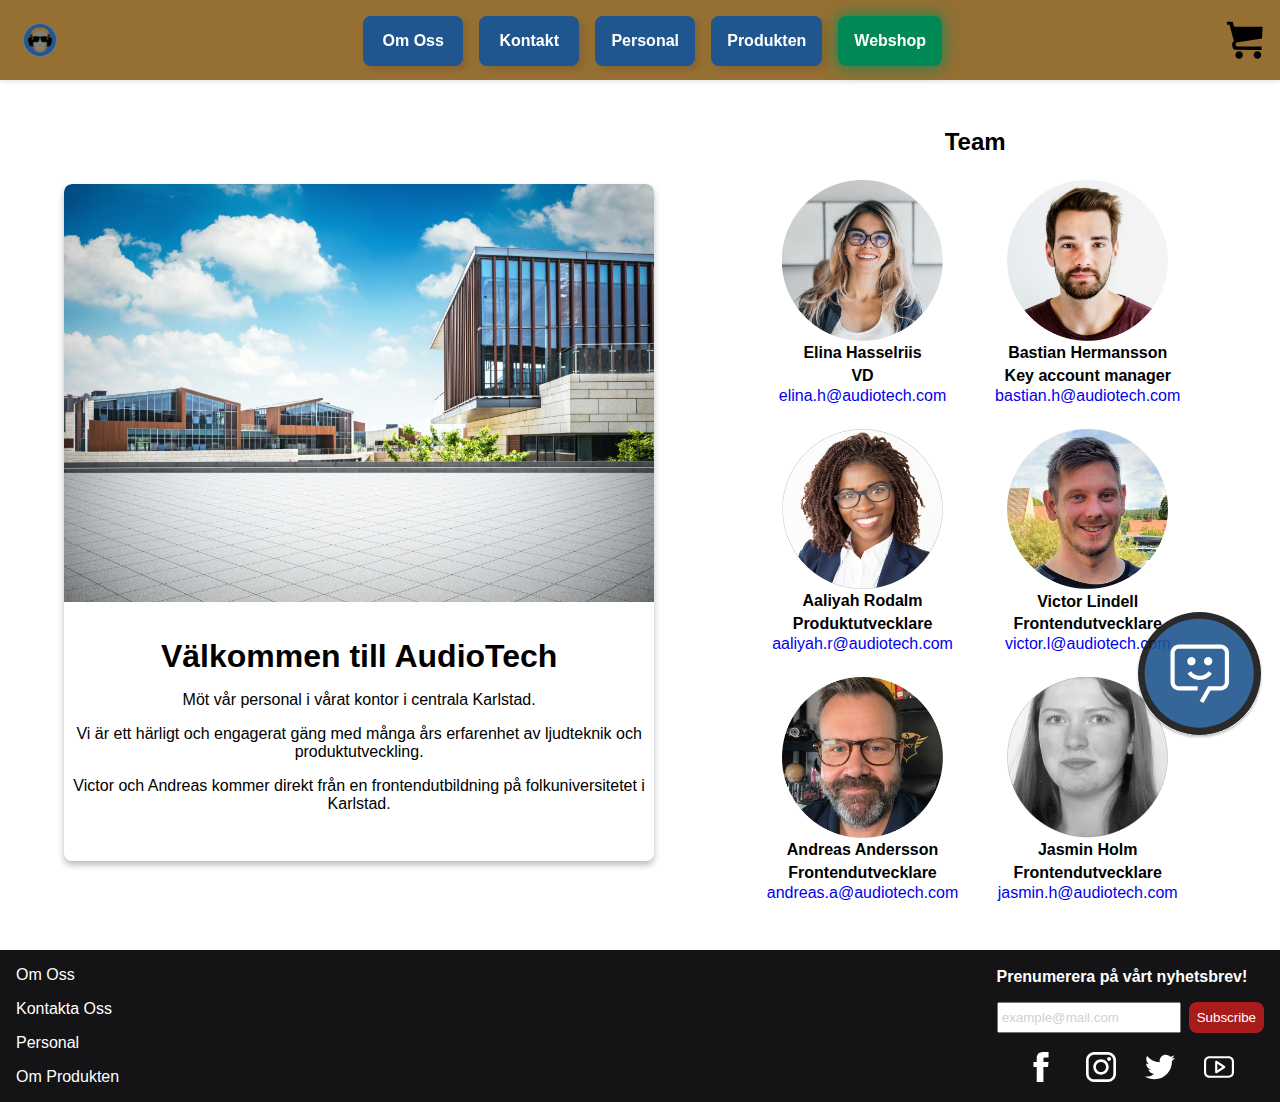
<file: staff/staff.html>
<!DOCTYPE html>
<html lang="en">
  <head>
    <meta charset="UTF-8" />
    <meta http-equiv="X-UA-Compatible" content="IE=edge" />
    <meta name="viewport" content="width=device-width, initial-scale=1.0" />
    <link rel="icon" href="/img/favicon-logo.png" />
    <link rel="stylesheet" href="../landingpage/base.css" />
    <link rel="stylesheet" href="staff.css" />
    <title>AudioTech Staff</title>
  </head>

  <body>
    <header class="main-header">
      <input class="checkbox" type="checkbox" name="" id="burger-button" />
      <div class="backdrop"></div>
      <div class="burger-logo-container">
        <div class="burger-menu-button">
          <span class="burger-bar line1"></span>
          <span class="burger-bar line2"></span>
          <span class="burger-bar line3"></span>
        </div>
        <a href="/landingpage/index.html" class="main-header-logo">
          <img src="/img/logo.png" alt="AudioTech Logo" />
        </a>
      </div>
      <nav class="mobile-nav">
        <ul class="mobile-nav-items">
          <li class="mobile-nav-item">
            <a href="/landingpage/index.html">Startsidan</a>
          </li>
          <li class="mobile-nav-item">
            <a href="/theproduct/theproduct.html">Om produkten</a>
          </li>
          <li class="mobile-nav-item">
            <a href="/about/about.html">Om företaget</a>
          </li>
          <li class="mobile-nav-item">
            <a href="/staff/staff.html">Vi som jobbar här</a>
          </li>
          <li class="mobile-nav-item">
            <a href="/contact/contact.html">Kontakt/Öppetider</a>
          </li>
          <li class="mobile-nav-item">
            <a href="/shop/shop.html">Webshop</a>
          </li>
        </ul>
      </nav>
      <div class="main-nav-container">
        <nav class="main-nav">
          <ul class="main-nav-items">
            <li class="main-nav-item">
              <a href="/about/about.html">Om Oss</a>
            </li>
            <li class="main-nav-item">
              <a href="/contact/contact.html">Kontakt</a>
            </li>
            <li class="main-nav-item">
              <a href="/staff/staff.html">Personal</a>
            </li>
            <li class="main-nav-item">
              <a href="/theproduct/theproduct.html">Produkten</a>
            </li>
            <li class="main-nav-item">
              <a class="cta-btn" href="/shop/shop.html">Webshop</a>
            </li>
          </ul>
        </nav>
      </div>
      <div class="main-header-customer">
        <span class="main-header-customer-item search-icon">
          <img src="/img/Search-icon.svg" alt="Search-icon" />
        </span>
        <span class="main-header-customer-item">
          <img src="/img/cart.svg" alt="Shopping-cart" />
        </span>
        <span class="main-header-customer-item profile-icon">
          <img src="/img/user.svg" alt="Profile-icon" />
        </span>
      </div>
      <input type="checkbox" class="cart-checkbox" />
      <div class="backdrop-cart"></div>
      <div class="cart-modal-container">
        <div class="order-overview-container">
          <div class="cart-modal-heading">
            <h1>Din Kundvagn</h1>
          </div>
          <div class="cart-modal-article1">
            <input type="checkbox" class="article1-delete-btn" />
            <h3>AudioTech VEQ+</h3>
            <h3>x1</h3>
            <h3>2499:-</h3>
            <h3>X</h3>
          </div>
          <div class="cart-modal-article2">
            <input type="checkbox" class="article2-delete-btn" />
            <h3>AudioTech VEQ++</h3>
            <h3>x1</h3>
            <h3>2999:-</h3>
            <h3>X</h3>
          </div>
          <div class="order-total">
            <h3>Total:</h3>
            <h3 class="price1">2499:-</h3>
            <h3 class="price2">2999:-</h3>
            <h3 class="price-total">5498:-</h3>
          </div>
        </div>
        <div class="cart-btn-container">
          <div class="continue-btn cart-btn">
            <a href="/shop/shop.html">Fortsätt handla</a>
          </div>
          <div class="checkout-btn cart-btn">
            <a href="/checkout/checkout.html">Gå till kassan</a>
          </div>
        </div>
      </div>
    </header>

    <main>
      <img src="/img/Chat.svg" alt="Chat Icon" class="chat-icon" />
      <input type="checkbox" class="chat-checkbox" name="" id="chat-button" />
      <div class="chat-modal">
        <p>Hej! Hur kan vi hjälpa dig idag?</p>
        <input type="text" placeholder="Fråga?" name="" id="" />
      </div>

      <!--.......VÄLKOMMEN-SECTION - START.................. -->

      <!-- <section class="greetings-card"> -->
      <section class="greetings-card-content">
        <img
          src="/img/large-modern-office-building_1127-3072.webp"
          alt="AudioTech's kontor"
        />
        <h1>Välkommen till AudioTech</h1>
        <p>Möt vår personal i vårat kontor i centrala Karlstad.</p>
        <p>
          Vi är ett härligt och engagerat gäng med många års erfarenhet av
          ljudteknik och produktutveckling.
        </p>
        <p>
          Victor och Andreas kommer direkt från en frontendutbildning på
          folkuniversitetet i Karlstad.
        </p>
      </section>

      <!--.......VÄLKOMMEN-SECTION - SLUT.................. -->

      <!--.......TEAM-SECTION START................. -->

      <!-- CONTAINER för staffcards: -->
      <section class="section-team-container">
        <div class="rubrik-team"><h2>Team</h2></div>

        <!-- <div class="staff-card-container"> -->
        <!-- STAFFCARD: Elina Hasselriis -->
        <div class="section-team-container-staffcard">
          <img src="/img/personalbild-elina.png" alt="VD Elina" />
          <span class="name"> Elina Hasselriis </span>
          <span class="job"> VD </span>
          <div class="button">
            <span class="mail">
              <a href="mailto: elina.h@audiotech.com">elina.h@audiotech.com</a>
            </span>
          </div>
        </div>

        <!-- STAFFCARD: Bastian Hermansson -->
        <div class="section-team-container-staffcard">
          <img
            src="/img/personalbild-bastian.png"
            alt="Key Account Manager Bastian"
          />
          <span class="name"> Bastian Hermansson </span>
          <span class="job"> Key account manager </span>
          <div class="button">
            <span class="mail">
              <a href="mailto: bastian.h@audiotech.com"
                >bastian.h@audiotech.com</a
              >
            </span>
          </div>
        </div>

        <!-- STAFFCARD: Aaliyah Rodalm -->
        <div class="section-team-container-staffcard">
          <img
            src="/img/personalbild-aaliyah.png"
            alt="Produktutvecklare Aaliyah"
          />
          <span class="name"> Aaliyah Rodalm </span>
          <span class="job"> Produktutvecklare </span>
          <div class="button">
            <span class="mail">
              <a href="mailto: aaliyah.r@audiotech.com"
                >aaliyah.r@audiotech.com</a
              >
            </span>
          </div>
        </div>

        <!-- STAFFCARD: Victor Lindell -->
        <div class="section-team-container-staffcard">
          <img
            src="/img/personalbild-victor.png"
            alt="Frontendutvecklare Victor"
          />
          <span class="name"> Victor Lindell </span>
          <span class="job"> Frontendutvecklare </span>

          <div class="button">
            <span class="mail">
              <a href="mailto: victor.l@audiotech.com"
                >victor.l@audiotech.com</a
              >
            </span>
          </div>
        </div>

        <!-- STAFFCARD: Andreas Andersson -->
        <div class="section-team-container-staffcard">
          <img
            src="/img/personalbild-andreas.png"
            alt="Frontendutvecklare Andreas"
          />
          <span class="name"> Andreas Andersson </span>
          <span class="job"> Frontendutvecklare </span>
          <div class="button">
            <span class="mail">
              <a href="mailto: andreas.a@audiotech.com"
                >andreas.a@audiotech.com</a
              >
            </span>
          </div>
        </div>

        <!-- STAFFCARD: Jasmin Holm -->
        <div class="section-team-container-staffcard">
          <img
            src="/img/personalbild-jasmine.png"
            alt="Frontendutvecklare Jasmin"
          />
          <span class="name"> Jasmin Holm </span>
          <span class="job"> Frontendutvecklare </span>
          <div class="button">
            <span class="mail">
              <a href="mailto: jasmin.h@audiotech.com"
                >jasmin.h@audiotech.com</a
              >
            </span>
          </div>
        </div>
        <!-- </div> -->
      </section>
      <!--.......TEAM-SECTION - SLUT.................. -->
    </main>
    <footer>
      <div class="footer-container">
        <div class="footer-links-container">
          <ul class="footer-links-items">
            <li class="footer-link-item">
              <a href="/about/about.html">Om Oss</a>
            </li>
            <li class="footer-link-item">
              <a href="/contact/contact.html">Kontakta Oss</a>
            </li>
            <li class="footer-link-item">
              <a href="/staff/staff.html">Personal</a>
            </li>
            <li class="footer-link-item">
              <a href="/theproduct/theproduct.html">Om Produkten</a>
            </li>
          </ul>
        </div>
        <div class="socials-container">
          <h4>Prenumerera på vårt nyhetsbrev!</h4>
          <div class="input-container">
            <input
              type="text"
              class="mail-input"
              placeholder="example@mail.com"
            />
            <button class="sub-button">Subscribe</button>
          </div>
          <div class="footer-logos-container">
            <span class="socials-logo">
              <img
                src="/img/facebook-social-logo-svgrepo-com.svg"
                alt="facebook logo"
              />
            </span>
            <span class="socials-logo">
              <img
                src="/img/instagram-logo-svgrepo-com.svg"
                alt="Instagram logo"
              />
            </span>
            <span class="socials-logo">
              <img
                src="/img/twitter-logo-shape-svgrepo-com.svg"
                alt="Twitter logo"
              />
            </span>
            <span class="socials-logo">
              <img src="/img/youtube-logo-svgrepo-com.svg" alt="Youtube logo" />
            </span>
          </div>
        </div>
      </div>
    </footer>
  </body>
</html>
</file>
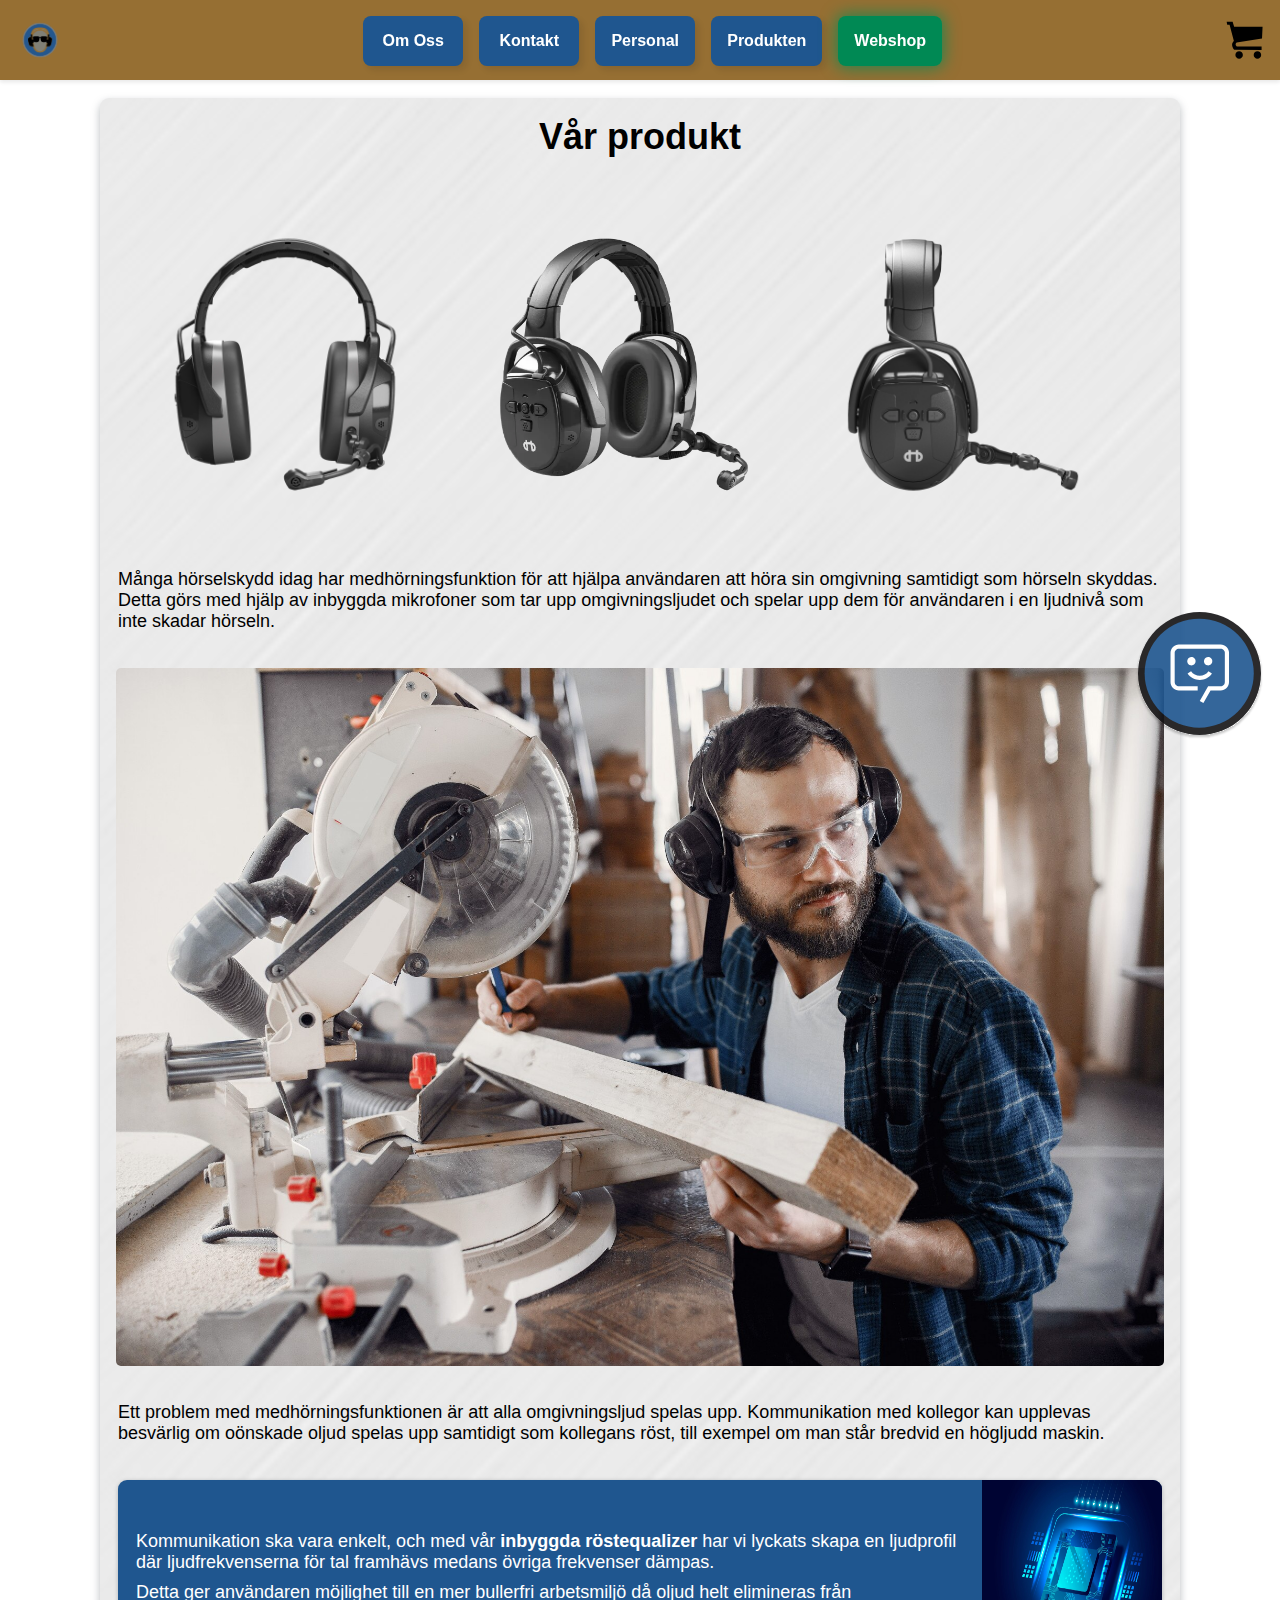
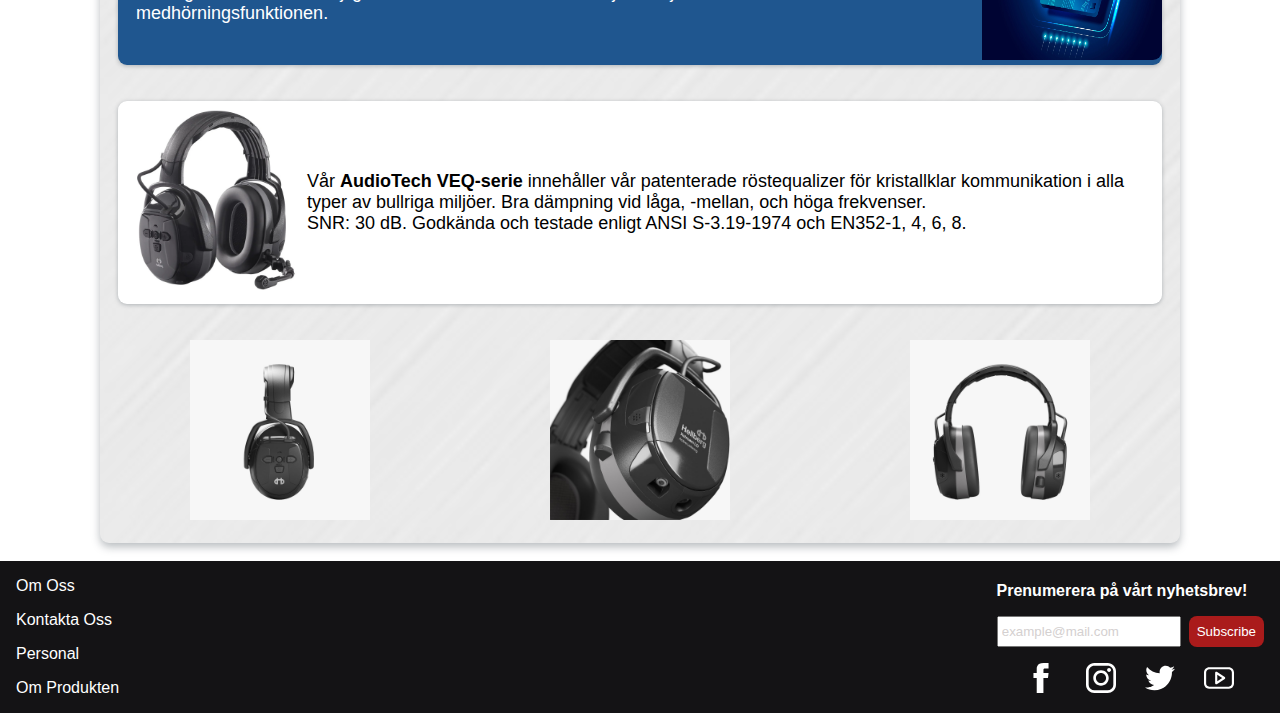
<file: theproduct/theproduct.html>
<!DOCTYPE html>
<html lang="en">
  <head>
    <meta charset="UTF-8" />
    <meta http-equiv="X-UA-Compatible" content="IE=edge" />
    <meta name="viewport" content="width=device-width, initial-scale=1.0" />
    <link rel="icon" href="/img/favicon-logo.png" />
    <link rel="stylesheet" href="../landingpage/base.css" />
    <link rel="stylesheet" href="theproduct.css" />
    <title>AudioTech - The product</title>
  </head>
  <body>
    <header class="main-header">
      <input class="checkbox" type="checkbox" name="" id="burger-button" />
      <div class="backdrop"></div>
      <div class="burger-logo-container">
        <div class="burger-menu-button">
          <span class="burger-bar line1"></span>
          <span class="burger-bar line2"></span>
          <span class="burger-bar line3"></span>
        </div>
        <a href="/landingpage/index.html" class="main-header-logo">
          <img src="/img/logo.png" alt="AudioTech Logo" />
        </a>
      </div>
      <nav class="mobile-nav">
        <ul class="mobile-nav-items">
          <li class="mobile-nav-item">
            <a href="/landingpage/index.html">Startsidan</a>
          </li>
          <li class="mobile-nav-item">
            <a href="/theproduct/theproduct.html">Om produkten</a>
          </li>
          <li class="mobile-nav-item">
            <a href="/about/about.html">Om företaget</a>
          </li>
          <li class="mobile-nav-item">
            <a href="/staff/staff.html">Vi som jobbar här</a>
          </li>
          <li class="mobile-nav-item">
            <a href="/contact/contact.html">Kontakt/Öppetider</a>
          </li>
          <li class="mobile-nav-item">
            <a href="/shop/shop.html">Webshop</a>
          </li>
        </ul>
      </nav>
      <div class="main-nav-container">
        <nav class="main-nav">
          <ul class="main-nav-items">
            <li class="main-nav-item">
              <a href="/about/about.html">Om Oss</a>
            </li>
            <li class="main-nav-item">
              <a href="/contact/contact.html">Kontakt</a>
            </li>
            <li class="main-nav-item">
              <a href="/staff/staff.html">Personal</a>
            </li>
            <li class="main-nav-item">
              <a href="/theproduct/theproduct.html">Produkten</a>
            </li>
            <li class="main-nav-item">
              <a class="cta-btn" href="/shop/shop.html">Webshop</a>
            </li>
          </ul>
        </nav>
      </div>
      <div class="main-header-customer">
        <span class="main-header-customer-item search-icon">
          <img src="/img/Search-icon.svg" alt="Search-icon" />
        </span>
        <span class="main-header-customer-item">
          <img src="/img/cart.svg" alt="Shopping-cart" />
        </span>
        <span class="main-header-customer-item profile-icon">
          <img src="/img/user.svg" alt="Profile-icon" />
        </span>
      </div>
      <input type="checkbox" class="cart-checkbox" />
      <div class="backdrop-cart"></div>
      <div class="cart-modal-container">
        <div class="order-overview-container">
          <div class="cart-modal-heading">
            <h1>Din Kundvagn</h1>
          </div>
          <div class="cart-modal-article1">
            <input type="checkbox" class="article1-delete-btn" />
            <h3>AudioTech VEQ+</h3>
            <h3>x1</h3>
            <h3>2499:-</h3>
            <h3>X</h3>
          </div>
          <div class="cart-modal-article2">
            <input type="checkbox" class="article2-delete-btn" />
            <h3>AudioTech VEQ++</h3>
            <h3>x1</h3>
            <h3>2999:-</h3>
            <h3>X</h3>
          </div>
          <div class="order-total">
            <h3>Total:</h3>
            <h3 class="price1">2499:-</h3>
            <h3 class="price2">2999:-</h3>
            <h3 class="price-total">5498:-</h3>
          </div>
        </div>
        <div class="cart-btn-container">
          <div class="continue-btn cart-btn">
            <a href="/shop/shop.html">Fortsätt handla</a>
          </div>
          <div class="checkout-btn cart-btn">
            <a href="/checkout/checkout.html">Gå till kassan</a>
          </div>
        </div>
      </div>
    </header>

    <main>
      <img src="/img/Chat.svg" alt="Chat Icon" class="chat-icon" />
      <input type="checkbox" class="chat-checkbox" name="" id="chat-button" />
      <div class="chat-modal">
        <p>Hej! Hur kan vi hjälpa dig idag?</p>
        <input type="text" placeholder="Fråga?" name="" id="" />
      </div>

      <div class="flexboxcontainer">
        <!-- Rubrik -->
        <h1>Vår produkt</h1>

        <!-- Översta bilderna -->
        <div class="flexboxitem">
          <img src="/img/ProductImage57214483.webp" alt="produkt" />
          <img src="/img/ProductImage57214458.webp" alt="produkt" />
          <img src="/img/ProductImage57214509.webp" alt="produkt" />
        </div>
        <!-- Första paragrafen -->
        <div class="flexboxitem">
          <p>
            Många hörselskydd idag har medhörningsfunktion för att hjälpa
            användaren att höra sin omgivning samtidigt som hörseln skyddas.
            Detta görs med hjälp av inbyggda mikrofoner som tar upp
            omgivningsljudet och spelar upp dem för användaren i en ljudnivå som
            inte skadar hörseln.
          </p>
        </div>
        <img
          src="/img/carpenter-working-with-circular-saw_1157-35625.jpg"
          alt="produkt"
        />
        <p>
          Ett problem med medhörningsfunktionen är att alla omgivningsljud
          spelas upp. Kommunikation med kollegor kan upplevas besvärlig om
          oönskade oljud spelas upp samtidigt som kollegans röst, till exempel
          om man står bredvid en högljudd maskin.
        </p>
        <!-- Container, paragraf + cpu-bild -->
        <div class="cpu-container">
          <div class="flexboxitem">
            <p>
              Kommunikation ska vara enkelt, och med vår
              <strong>inbyggda röstequalizer</strong> har vi lyckats skapa en
              ljudprofil där ljudfrekvenserna för tal framhävs medans övriga
              frekvenser dämpas.
            </p>

            <p>
              Detta ger användaren möjlighet till en mer bullerfri arbetsmiljö
              då oljud helt elimineras från medhörningsfunktionen.
            </p>
          </div>

          <div class="flexboxitem small">
            <img
              src="/img/microchip-processor-background_52683-58933.webp"
              alt="cpu"
            />
          </div>
        </div>

        <!-- Container, bild på hörselkåpor + paragraf -->
        <div class="product-container">
          <div class="flexboxitem small">
            <img src="/img/ProductImage29786948.webp" alt="produktbild1" />
          </div>

          <div class="flexboxitem">
            <p>
              Vår <strong> AudioTech VEQ-serie </strong> innehåller vår
              patenterade röstequalizer för kristallklar kommunikation i alla
              typer av bullriga miljöer. Bra dämpning vid låga, -mellan, och
              höga frekvenser.
            </p>

            <p>
              SNR: 30 dB. Godkända och testade enligt ANSI S-3.19-1974 och
              EN352-1, 4, 6, 8.
            </p>
          </div>
        </div>

        <!-- Container, bilder på hörselkåpor -->
        <div class="productimages">
          <div class="flexboxitem small">
            <img
              src="/img/48001-001_3_Original_637690305884630000.jfif"
              alt="produktbild2"
            />
          </div>

          <div class="flexboxitem small">
            <img
              src="/img/48001-001_5_Original_637690305912270000.jfif"
              alt="produktbild2"
            />
          </div>

          <div class="flexboxitem small">
            <img
              src="/img/48001-001_2_Original_637732754813770000.jfif"
              alt="produktbild3"
            />
          </div>
        </div>
      </div>
    </main>

    <footer>
      <div class="footer-container">
        <div class="footer-links-container">
          <ul class="footer-links-items">
            <li class="footer-link-item">
              <a href="/about/about.html">Om Oss</a>
            </li>
            <li class="footer-link-item">
              <a href="/contact/contact.html">Kontakta Oss</a>
            </li>
            <li class="footer-link-item">
              <a href="/staff/staff.html">Personal</a>
            </li>
            <li class="footer-link-item">
              <a href="/theproduct/theproduct.html">Om Produkten</a>
            </li>
          </ul>
        </div>
        <div class="socials-container">
          <h4>Prenumerera på vårt nyhetsbrev!</h4>
          <div class="input-container">
            <input
              type="text"
              class="mail-input"
              placeholder="example@mail.com"
            />
            <button class="sub-button">Subscribe</button>
          </div>
          <div class="footer-logos-container">
            <span class="socials-logo">
              <img
                src="/img/facebook-social-logo-svgrepo-com.svg"
                alt="facebook logo"
              />
            </span>
            <span class="socials-logo">
              <img
                src="/img/instagram-logo-svgrepo-com.svg"
                alt="Instagram logo"
              />
            </span>
            <span class="socials-logo">
              <img
                src="/img/twitter-logo-shape-svgrepo-com.svg"
                alt="Twitter logo"
              />
            </span>
            <span class="socials-logo">
              <img src="/img/youtube-logo-svgrepo-com.svg" alt="Youtube logo" />
            </span>
          </div>
        </div>
      </div>
    </footer>
  </body>
</html>
</file>
<file: landingpage/base.css>
* {
  box-sizing: border-box;
  margin: 0;
  padding: 0;
  font-family: "Gothic", sans-serif;
}

body {
  height: 100vh;
  display: grid;
  grid-template-columns: 1fr 1fr;
  grid-template-rows: auto 1fr auto;
  grid-template-areas:
    "header header"
    "main main"
    "footer footer";
}

main {
  position: relative;
  grid-area: main;
}

header {
  position: relative;
}

input[type="text"]:focus,
input[type="email"]:focus,
textarea:focus {
  outline: none;
  box-shadow: inset 0px 0px 8px #1f568f;
}

input:invalid {
  box-shadow: inset 0px 0px 8px #aa1b1b;
}
input:invalid:required,
select:required {
  box-shadow: inset 0px 0px 8px #f6be0e;
}
input::placeholder,
input::-ms-value {
  color: rgb(180, 175, 175);
}

/* ----------------------- CHAT ------------------ */

.chat-icon {
  position: fixed;
  right: 1rem;
  bottom: 10rem;
  z-index: 110;
  opacity: 0.9;
}

.chat-checkbox {
  position: fixed;
  display: block;
  height: 5rem;
  width: 5rem;
  right: 2.5rem;
  bottom: 11.8rem;
  opacity: 0;
  z-index: 110;
  cursor: pointer;
}

.chat-modal {
  height: 400px;
  width: 250px;
  border: 1px solid #141315;
  border-right: none;
  background-color: white;
  visibility: hidden;
  display: flex;
  flex-direction: column;
  justify-content: space-between;
  padding: 1rem;
  box-shadow: -4px 4px 6px #141315;
  position: fixed;
  z-index: 110;
  right: 0;
  bottom: 20rem;
  transform: translateX(150%);
  transition: transform 500ms ease-in-out;
}
.chat-modal > p {
  background-color: #1f568f;
  color: white;
  border-radius: 8px;
  padding: 0.5rem;
}

.chat-modal input {
  padding: 0.5rem;
  border: none;
  border-top: 1px solid #141315;
}

#chat-button:checked ~ .chat-modal {
  transform: translateX(0%);
  visibility: visible;
}

/* ------------------------------- BACKDROP --------------------------------- */
.backdrop {
  display: none;
  position: fixed;
  opacity: 0.5;
  top: 0;
  left: 0;
  z-index: 50;
  width: 100vw;
  height: 100vh;
  background: #141315;
  transition: opacity 200ms linear;
}
/*  -------------------- HEADER -------------------------------  */
.main-header {
  grid-area: header;
  position: sticky;
  top: 0;
  left: 0;
  background-color: #966f33;
  display: flex;
  justify-content: space-between;
  z-index: 5;
  box-shadow: 0 2px 4px rgba(20, 19, 21, 0.1);
}

.main-header-logo img {
  height: 5rem;
  vertical-align: middle;
}

.main-nav-container {
  display: none;
}

.main-nav-items {
  display: flex;
  gap: 1rem;
  list-style: none;
  margin-top: 1rem;
}

.main-nav-item {
  min-width: 100px;
}

.main-header-customer {
  display: flex;
  cursor: pointer;
}

.main-header-customer-item {
  display: flex;
  margin: auto;
}

.burger-logo-container {
  display: flex;
  align-items: center;
}

.burger-menu-button {
  width: 2.7rem;
  background: transparent;
  border: none;
  cursor: pointer;
  padding-top: 0;
  padding-bottom: 0;
  vertical-align: middle;
  margin-left: 1rem;
}

.burger-bar {
  width: 100%;
  height: 0.3rem;
  background: black;
  display: block;
  margin: 0.6rem 0;
}

.burger-menu-button .line1 {
  transform-origin: 0% 0%;
  transition: transform 0.4s ease-in-out;
}
.burger-menu-button .line2 {
  transition: transform 0.2s ease-in-out;
}
.burger-menu-button .line3 {
  transform-origin: 0% 100%;
  transition: transform 0.4s ease-in-out;
}

#burger-button:checked ~ .mobile-nav {
  transform: translateX(0);
}
#burger-button:checked ~ .burger-logo-container .burger-menu-button .line1 {
  transform: rotate(45deg);
}
#burger-button:checked ~ .burger-logo-container .burger-menu-button .line2 {
  transform: scaleY(0);
}
#burger-button:checked ~ .burger-logo-container .burger-menu-button .line3 {
  transform: rotate(-45deg);
}
#burger-button:checked ~ .backdrop {
  display: block;
  opacity: 0.2;
}

.main-nav-item a {
  background-color: #1f568f;
  color: white;
  font-weight: 600;
  text-decoration: none;
  border-radius: 8px;
  box-shadow: 4px 4px 6px rgba(20, 19, 21, 0.1);
  padding: 1rem;
  display: flex;
  justify-content: center;
  margin: auto;
  transition: 500ms ease-in;
}

.main-nav-item .cta-btn {
  background-color: #008954;
  box-shadow: 0 0 16px 2px rgba(0, 137, 84, 0.75);
  color: #fff;
}

.main-nav-item a:hover {
  background-color: #f6be0e;
  color: #141315;
  box-shadow: 4px 4px 6px rgba(20, 19, 21, 0.35);
}

.main-nav-item .cta-btn:hover {
  background-color: #008954;
  color: #fff;
  transform: scale(125%, 125%);
  box-shadow: 0 0 16px 2px rgba(0, 137, 84, 0.75);
}

.cta-btn,
.landing-cta-btn {
  animation: button-pulse 1s ease-in-out 2s 3;
}

@keyframes button-pulse {
  0% {
    transform: scale(100%, 100%);
  }
  25% {
    transform: scale(125%, 125%);
  }
  50% {
    transform: scale(100%, 100%);
  }
  75% {
    transform: scale(125%, 125%);
  }
  0% {
    transform: scale(100%, 100%);
  }
}

.main-header .checkbox {
  position: absolute;
  display: block;
  height: 4rem;
  width: 3rem;
  top: 0.5rem;
  left: 1rem;
  opacity: 0;
  z-index: 100;
  cursor: pointer;
}

.mobile-nav {
  display: flex;
  flex-direction: column;
  background-color: #966f33;
  width: fit-content;
  height: 30rem;
  z-index: 75;
  box-shadow: 4px 4px 8px #141315;
  position: fixed;
  left: 0;
  top: 5rem;
  transform: translateX(-150%);
  transition: transform 500ms ease-in-out;
}

.mobile-nav-items {
  list-style: none;
}
.mobile-nav-items a {
  display: inline-block;
  padding: 1rem;
  text-decoration: none;
  font-size: larger;
  color: #fff;
}

.mobile-nav-item:hover {
  background-color: #808076;
}

.mobile-nav-item {
  border: 2px solid #141315;
  box-shadow: inset 0px 0px 8px 2px #141315;
}

.mobile-nav-item:last-child {
  border: 2px solid #141315;
  box-shadow: inset 0px 0px 8px 2px #141315,
    inset 0px 0px 50px rgba(0, 137, 84, 0.75);
}

.mobile-nav-items li + li {
  border-top: none;
}

.main-header-customer img {
  height: 2.5rem;
  vertical-align: middle;
}

.main-header-customer {
  margin-right: 1rem;
}

.search-icon,
.profile-icon {
  display: none;
}

.cart-checkbox {
  position: absolute;
  right: 1rem;
  top: 1rem;
  height: 3rem;
  width: 3rem;
  opacity: 0;
  cursor: pointer;
  z-index: 100;
}

.cart-checkbox:checked ~ .cart-modal-container {
  display: flex;
}
.cart-checkbox:checked ~ .backdrop-cart {
  display: block;
}

.article1-delete-btn:checked ~ h3 {
  display: none;
}
.article2-delete-btn:checked ~ h3 {
  display: none;
}

.article2-delete-btn:checked + .order-total {
  display: none;
}

.article1-delete-btn:checked,
.article2-delete-btn:checked {
  display: none;
}

.cart-modal-container {
  position: absolute;
  background-color: white;
  border: 1px solid #141315;
  top: 150%;
  left: 50%;
  transform: translateX(-50%);
  min-height: fit-content;
  max-width: 40rem;
  display: none;
  flex-direction: column;
  justify-content: space-between;
  padding: 1rem;
  z-index: 100;
}

.backdrop-cart {
  display: none;
  position: fixed;
  opacity: 0.5;
  top: 0;
  left: 0;
  z-index: 50;
  width: 100vw;
  height: 100vh;
  background: #141315;
  transition: opacity 200ms linear;
}

.cart-modal-container h1,
.cart-modal-container h3 {
  padding: 1rem;
}

.cart-modal-container input {
  position: absolute;
  top: 1rem;
  right: 1rem;
  height: 2rem;
  width: 2rem;
  opacity: 0;
  cursor: pointer;
}

.order-overview-container {
  display: flex;
  flex-direction: column;
}

.order-overview-container > div {
  border-bottom: 1px solid #141315;
  flex-wrap: wrap;
}

.cart-modal-heading {
  display: flex;
  position: relative;
  align-items: center;
  justify-content: space-between;
}

.cart-modal-article1 {
  display: flex;
  position: relative;
  align-items: center;
  justify-content: space-between;
}
.cart-modal-article2 {
  display: flex;
  position: relative;
  align-items: center;
  justify-content: space-between;
}

.order-total {
  display: flex;
  align-items: center;
  justify-content: flex-end;
}

.price1,
.price2 {
  display: none;
}

.cart-btn-container {
  display: flex;
  justify-content: space-around;
  flex-wrap: wrap;
  gap: 1rem;
  margin-top: 5rem;
}

.cart-btn {
  padding: 1rem;
  box-shadow: 0 4px 6px rgba(20, 19, 21, 0.25);
  border-radius: 8px;
  position: relative;
}

.cart-btn > a {
  text-decoration: none;
  color: white;
  padding: 1rem;
}

.continue-btn {
  background-color: #1f568f;
}

.checkout-btn {
  background-color: #008954;
}

.checkout-btn:hover,
.continue-btn:hover {
  box-shadow: 0 4px 6px rgba(20, 19, 21, 0.5);
}

/* ---------------------FOOTER----------------------------------- */

footer {
  grid-area: footer;
}
.input-container {
  display: flex;
  gap: 0.5rem;
}

.input-container input {
  padding-left: 0.2rem;
}

.mail-input::placeholder {
  color: rgb(212, 208, 208);
}
.mail-input:focus {
  box-shadow: inset 0px 0px 8px #1f568f;
}

.sub-button {
  border: none;
  background-color: #aa1b1b;
  color: #fff;
  padding: 0.5rem;
  border-radius: 8px;
  cursor: pointer;
  transition: all 0.4s ease-in;
}

.sub-button:hover {
  background-color: #008954;
}

.footer-logos-container {
  display: flex;
  justify-content: space-evenly;
}

.socials-logo {
  display: flex;
  filter: invert(100%) sepia(0%) saturate(100%) hue-rotate(0deg)
    brightness(100%) contrast(100%);
  height: 30px;
}

.socials-container {
  display: flex;
  flex-direction: column;
  margin: 1rem;
  gap: 1rem;
}

.socials-container > h4 {
  color: white;
}

.footer-links-container {
  margin: 1rem;
  display: none;
}

.footer-links-items {
  display: flex;
  flex-direction: column;
  list-style: none;
  gap: 1rem;
}

.footer-links-items a {
  text-decoration: none;
  color: white;
}

.footer-link-item a:hover {
  color: #f6be0e;
}

.footer-container {
  background-color: #141315;
  display: flex;
  justify-content: center;
  align-items: center;
  height: auto;
}

@media (min-width: 700px) {
  .main-nav-container {
    display: block;
  }
  .burger-menu-button {
    display: none;
  }
  .main-header .checkbox {
    display: none;
  }
  .mobile-nav {
    visibility: hidden;
  }
  .footer-links-container {
    display: block;
  }
  .footer-container {
    justify-content: space-between;
  }
}

@media (max-width: 700px) {
  .cart-modal-container {
    font-size: 70%;
    justify-content: center;
    min-width: 80%;
  }

  .order-overview-container h3 {
    padding: 1rem 0.2rem;
  }
}
</file>
<file: landingpage/landingpage.css>
.slideshow-container {
  position: relative;
  top: 1rem;
  max-width: 700px;
  background-color: red;
  border: 1px solid #143115;
  overflow: hidden;
}

.slide-nav {
  display: flex;
  position: absolute;
  bottom: 20px;
  left: 50%;
  transform: translate(-50%);
}

.slide-nav .slide-dot {
  height: 10px;
  width: 45px;
  background-color: #143115;
  cursor: pointer;
  border: 2px solid white;
  margin-left: 8px;
  box-shadow: 2px 2px 6px white, -2px -2px 6px white;
}

.slide-nav .slide-dot:hover {
  background-color: white;
}

input[type="radio"] {
  position: absolute;
  visibility: hidden;
}

.slides-icons {
  display: flex;
  height: 100%;
  width: 500%;
}

.image {
  width: 20%;
  transition: 400ms ease;
}
.image img {
  width: 100%;
  height: 100%;
}

#slide-btn1:checked ~ .first {
  margin-left: 0;
}
#slide-btn2:checked ~ .first {
  margin-left: -20%;
}
#slide-btn3:checked ~ .first {
  margin-left: -40%;
}
#slide-btn4:checked ~ .first {
  margin-left: -60%;
}
#slide-btn5:checked ~ .first {
  margin-left: -80%;
}

.landing-cta-btn {
  display: block;
  text-align: center;
  font-size: 1.2rem;
  font-weight: 600;
  margin: 2rem auto 0;
  text-decoration: none;
  background-color: #008954;
  color: #fff;
  padding: 1rem 0.5rem;
  max-width: 60%;
  border-radius: 8px;
  box-shadow: 0 0 16px 2px rgba(0, 137, 84, 0.75);
  transition: all 0.5s ease-in;
}

.landing-cta-btn:hover {
  transform: scale(125%, 125%);
  box-shadow: 0 0 18px 4px rgba(0, 137, 84, 0.5);
}

.big-logo {
  display: flex;
  justify-content: center;
  margin: 2rem;
}

.big-logo img {
  max-width: 100%;
  border-radius: 8px;
  box-shadow: 0px 0px 8px 4px #143115;
}

.earmuff-big-pic-container {
  display: none;
  justify-content: center;
  margin: 1rem;
}
.earmuff-big-pic-container img {
  max-width: 100%;
  border-radius: 8px;
  box-shadow: 0px 0px 8px 4px #143115;
}

.earmuff-slideshow-container {
  position: relative;
  bottom: 1rem;
  max-width: 700px;
  background-color: red;
  border: 1px solid #143115;
  overflow: hidden;
}

.earmuff-slide-nav {
  display: flex;
  position: absolute;
  bottom: 20px;
  left: 50%;
  transform: translate(-50%);
}
.earmuff-slide-nav .earmuff-slide-dot {
  height: 10px;
  width: 45px;
  background-color: #143115;
  cursor: pointer;
  border: 2px solid white;
  margin-left: 8px;
  box-shadow: 2px 2px 6px white, -2px -2px 6px white;
}

.earmuff-slide-nav .earmuff-slide-dot:hover {
  background-color: white;
}

.earmuff-radio {
  position: absolute;
  visibility: hidden;
}

.earmuff-slides-icons {
  display: flex;
  height: 100%;
  width: 500%;
}

.earmuff-image {
  width: 20%;
  transition: 400ms ease;
}
.earmuff-image img {
  width: 100%;
  height: 100%;
}

#earmuff-btn1:checked ~ .earmuff-first {
  margin-left: 0;
}
#earmuff-btn2:checked ~ .earmuff-first {
  margin-left: -20%;
}
#earmuff-btn3:checked ~ .earmuff-first {
  margin-left: -40%;
}

/* MEDIA QUERIES */

@media (min-width: 700px) {
  .slideshow-container,
  .earmuff-slideshow-container {
    max-width: 1000px;
    left: 50%;
    transform: translate(-50%);
  }
  .earmuff-slideshow-container {
    display: none;
  }
  .earmuff-big-pic-container {
    display: flex;
  }

  .landing-cta-btn {
    display: none;
  }
}
</file>
<file: about/about.css>
main {
  display: flex;
  align-items: center;
}

.flexboxcontainer {
  display: flex;
  flex-direction: column;
  align-items: center;
}

.topcontainer {
  display: flex;
  align-items: center;
  margin-top: 1em;
  margin-left: 1em;
  margin-right: 1em;
  margin-bottom: 5em;
  box-shadow: 0px 2px 16px #71797e7d;
  border-radius: 0.5em;
  max-width: 80%;
  background: linear-gradient(to right, #71797e, 5%, #ffffff);
}

.topcontainer p {
  margin-top: 1em;
}

.topcontainer > img {
  max-width: 50%;
  border-radius: 0.5em 0em 0em 0.5em;
  border-right: 2px solid #ffffff;
}

.about-text {
  width: 50%;
  margin: 5em;
}

.container--snabbafakta {
  background: linear-gradient(#966f33, 95%, #71797e);
  color: white;
  width: 50%;
  box-shadow: 0px 4px 6px #71797e7d;
  border-radius: 0.5em;
  padding-left: 1em;
  padding-right: 1em;
  padding-bottom: 1em;
}

h2 {
  margin-bottom: 1em;
  font-size: 1.5em;
  font-weight: 550;
}

span {
  font-size: 1.5em;
  font-weight: 550;
}

.container--snabbafakta-paragrafer {
  display: flex;
  gap: 5em;
  padding-top: 2em;
}

.container--snabbafakta-paragrafer p {
  margin-bottom: 1em;
}

.container--snabbafakta > h2 {
  text-align: center;
  margin-top: 1em;
}

@media (max-width: 1300px) {
  .topcontainer {
    display: flex;
    flex-direction: column;
    background: linear-gradient(#71797e, 30%, #ffffff);
    max-width: 90%;
  }
  .topcontainer > img {
    min-width: 100%;
  }
  .about-text {
    margin-top: 1em;
    margin-bottom: 1em;
    margin-left: 1em;
    margin-right: 1em;
    width: fit-content;
  }

  .about-text > :nth-child(2) {
    padding-bottom: 1em;
  }
  .container--snabbafakta {
    min-width: 90%;
  }
}

@media (max-width: 700px) {
  .topcontainer {
    background: linear-gradient(#71797e, 15%, #ffffff);
  }
  .container--snabbafakta-paragrafer {
    flex-direction: column;
    /* text-align: center; */
    gap: 2em;
  }
}
</file>
<file: checkout/checkout.css>
.checkout-form {
  margin: 2rem auto;
  padding-top: 1rem;
  max-width: 30rem;
  box-shadow: 4px 4px 6px #966f33;
  border-radius: 8px;
}

.form-input-container {
  position: relative;
  margin: 2rem;
  border: 2px solid #141315;
}

.form-input-container label {
  position: absolute;
  top: -0.7rem;
  left: 1rem;
  padding: 2px;
  background-color: white;
  /* z-index: 1; */
}

.form-input-container input {
  padding: 1rem;
  width: 100%;
  font-size: 1.2rem;
}

.form-input-container select {
  padding: 1rem;
  width: 100%;
  font-size: 1.2rem;
}

legend {
  font-size: 1.1rem;
  font-weight: 600;
  color: #141315;
}

@media (max-width: 500px) {
  .checkout-form {
    margin-left: 1rem;
    margin-right: 1rem;
  }
}
.pay-btn-container {
  display: flex;
  flex-wrap: wrap;
  justify-content: space-around;
  padding-bottom: 5rem;
}

.pay-btn-container div {
  margin-top: 3rem;
}

.pay-btn-container a {
  text-decoration: none;
  color: white;
  padding: 1rem;
  box-shadow: 4px 4px 6px #141315;
  border-radius: 8px;
}

.back-btn a {
  background-color: #1f568f;
}
.buy-now-btn a {
  background-color: #008954;
  margin-top: 2rem;
}
.req-text {
  display: flex;
  align-items: center;
  padding-left: 2rem;
}
.req-text > h1 {
  color: #f6be0e;
}
</file>
<file: contact/contact.css>
h1 {
  font-size: 3em;
  margin-top: 0.5em;
  margin-bottom: 0.5em;
  text-align: center;
}

h2 {
  margin-top: 0.5em;
}

h3 {
  padding-top: 0.2em;
}

.flexboxcontainer {
  display: flex;
  flex-direction: column;
  margin-left: auto;
  margin-right: auto;
  align-items: center;
  justify-content: center;
  background-color: #f7f7f7;
}

.flexboxcontainer-firstsection {
  background-color: #966f33;
  color: white;
  border-radius: 0.5em;
  box-shadow: 4px 4px 8px #141315;
  width: 43em;
  text-align: center;
  padding-top: 1em;
  padding-bottom: 1em;
  margin-top: 1em;
  margin-bottom: 1em;
}

.flexboxcontainer-secondsection {
  display: flex;
  flex-direction: column;
  align-items: center;
  background-color: #966f33;
  color: white;
  border-radius: 0.5em;
  box-shadow: 4px 4px 8px #141315;
  width: 43em;
  padding-top: 1em;
  padding-bottom: 1em;
  margin-top: 1em;
  margin-bottom: 1em;
}

.inputforms {
  margin-top: 1em;
  display: flex;
  flex-wrap: wrap;
  justify-content: space-between;
  width: 80%;
}

.name-input {
  height: 3em;
  padding-left: 0.5em;
}
.mail--input {
  height: 3em;
  padding-left: 0.5em;
}

.question-input {
  margin: 1em;
  height: 10em;
  width: 80%;
  resize: none;
  box-shadow: 0px 4px 8px #71797e7d;
  padding: 0.5em;
}

.flexboxcontainer-secondsection button {
  height: 3em;
  width: 8em;
  border: none;
  border-radius: 0.5em;
  background-color: #aa1b1b;
  color: white;
  box-shadow: 0 4px 8px rgba(20, 19, 21, 0.1);
}

.flexboxcontainer-secondsection button:hover {
  box-shadow: 0 4px 8px rgba(20, 19, 21, 0.25);
}

.flexboxcontainer-thirdsection {
  color: rgb(0, 0, 0);
  border-radius: 0.5em;
  box-shadow: 4px 4px 8px #141315;
  width: 43em;
  margin-top: 1em;
  margin-bottom: 3em;
  height: fit-content;
}

.flexboxcontainer-thirdsection > h3 {
  padding: 0.5em;
}

.flexboxcontainer-thirdsection > a > img {
  width: 100%;
  border-radius: 0.5em 0.5em 0em 0em;
  border-bottom: 0.5px solid #141315;
}

@media (max-width: 700px) {
  .flexboxcontainer {
    width: 95vw;
  }

  .flexboxcontainer-firstsection {
    width: 95%;
    padding-left: 0.5em;
    padding-right: 0.5em;
  }
  .flexboxcontainer-secondsection {
    width: 95%;
    padding-left: 0.5em;
    padding-right: 0.5em;
  }
  .flexboxcontainer-thirdsection {
    width: 95%;
    padding-left: 0.5em;
    padding-right: 0.5em;
  }
  .flexboxcontainer-secondsection > h2 {
    font-size: 2em;
    padding-bottom: 0.5em;
  }

  .inputforms {
    font-size: 1em;
    font-family: inherit;
    flex-wrap: wrap;
  }

  .input-form-name {
    width: 100%;
  }

  .name-input {
    margin-bottom: 0.5em;
    width: 100%;
  }

  .input-form-mail {
    width: 100%;
  }
  .mail--input {
    width: 100%;
  }

  .contact-btn {
    height: 3em;
    width: 8em;
    border: none;
    border-radius: 0.5em;
    background-color: #aa1b1b;
    color: white;
    box-shadow: 0px 4px 8px #71797e7d;
    font-size: 1.5em;
    margin-bottom: 0.5em;
  }
}
</file>
<file: orderconfirm/orderconfirm.css>
.confirm-container {
  display: flex;
  flex-direction: column;
  position: relative;
  top: 5%;
  max-width: 1000px;
  margin: auto;
  margin-bottom: 5rem;
  /* left: 30%;
  right: 30%; */
}
.confirm-container h1,
p {
  padding: 1rem;
  text-align: center;
}
.confirm-container img {
  max-width: 1000px;
}

.confirm-logo-container {
  display: flex;
  margin-bottom: 5rem;
  max-width: 400px;
}
.confirm-logo {
  min-width: 200px;
  padding: 1rem;
  margin-bottom: 1rem;
}
</file>
<file: shop/shop.css>
.product-card-container {
  display: flex;
  flex-direction: column;
  justify-content: center;
  margin: 1rem;
  box-shadow: 0px 0px 4px 4px #141315, 0px 0px 8px 8px #808076;
  justify-content: space-between;
  border-radius: 0.5em;
}

.product-price-container {
  display: flex;
  justify-content: space-between;
  flex-wrap: wrap;
  padding: 1rem;
}

.product-card-container img {
  width: 100%;
  border-radius: 0.5em 0.5em 0em 0em;
}

h3 {
  padding-left: 1rem;
}

.usp-container {
  padding-left: 2rem;
  margin-top: 1rem;
}

.usp-container > li:nth-child(odd) {
  background-color: #f1f1f1;
}

.desktop-card-container > div:nth-child(2) > ul > li:nth-child(7),  
.desktop-card-container > div:nth-child(3) > ul > li:nth-child(7)
{margin-top: 0.5em;}

.card-button-container {
  display: flex;
  flex-wrap: wrap;
  gap: 1rem;
  margin: 1rem;
}

.info-btn {
  background-color: #1f568f;
  padding: 1rem 2rem;
  border-radius: 8px;
  box-shadow: 4px 4px 4px #141315;
}

.btns-card1 {
  margin-top: 2rem;
}
.btns-card2 {
  margin-top: 1.2rem;
}

.info-btn a {
  text-decoration: none;
  color: white;
}
.buy-btn {
  color: white;
  background-color: #008954;
  padding: 1rem 2rem;
  border-radius: 8px;
  box-shadow: 4px 4px 4px #141315;
}

.buy-btn:active {
  background-color:#F6BE0E;
  color:black;
}

@media (min-width: 700px) {
  .desktop-card-container {
    display: flex;
    justify-content: center;
    max-width: 80em;
  }

  main {
    display: flex;
    align-items: center;
    margin-left: auto;
    margin-right: auto;
  }
  .card-button-container {
    justify-content: space-between;
  }
}
</file>
<file: staff/staff.css>
h1 {
  text-align: center;
  padding-top: 1em;
}

p {
  margin-top: 1em;
  margin-left: 0.5em;
  margin-right: 0.5em;
  margin-bottom: 1em;
}

main {
  display: flex;
  flex-direction: column;
  align-items: center;
  margin-bottom: 2em;
  margin-left: auto;
  align-items: center;
  position: relative;
  height: 100%;
}

/*_____Välkommen-sektion från och med denna rad____________*/

.greetings-card-content {
  border: 0.5px 0px solid #71797e30;
  box-shadow: 0px 4px 6px #71797e7d;
  margin-top: 1em;
  padding-bottom: 2em;
  border-radius: 0.5em;
  height: fit-content;
  margin-left: auto;
  margin-right: auto;
  text-align: center;
  align-self: center;
  overflow: hidden;
  /* height: 20rem; */
}

.greetings-card-content > img {
  max-width: 100%;
  border-radius: 0.5em 0.5em 0em 0em;
}
.greetings-card-content > p {
  margin-top: 1em;
}

/*_____TEAM-sektion från och med denna rad____________*/

.section-team-container {
  display: flex;
  flex-wrap: wrap;
  align-items: center;
  justify-content: center;
  margin-top: 2em;
  margin-bottom: 2em;
  margin-left: 1em;
  gap: 1.5em;
}

.section-team-container-staffcard {
  display: flex;
  flex-direction: column;
  align-items: center;
}

.rubrik-team {
  justify-self: flex-start;
  text-align: center;
  width: 100%;
}

.section-team-container-staffcard > img {
  max-width: 80%;
}

.name,
.job {
  font-weight: bold;
}

.mail > * {
  font-size: 1em;
}

span {
  margin-top: 0.2em;
  margin-bottom: 0.1em;
}

.mail > a {
  text-decoration: none;
  padding-top: 1em;
  padding-bottom: 1em;
}

.section-team-container a:hover {
  color: #008954;
}

.button:active {
  background: linear-gradient(#ffffff, 90%, #71797e);
}

@media (min-width: 1200px) {
  main {
    flex-direction: row;
    width: 95vw;
  }
  .section-team-container-staffcard {
    max-width: 33%;
  }
}

@media (max-width: 1200px) {
  .mail a {
    font-size: 18px;
  }
  .button {
    padding-top: 0.5em;
    padding-bottom: 1em;
    padding-left: 0em;
    padding-right: 0em;
    margin-top: 0.5em;
  }
  .greetings-card-content {
    margin-left: 0.5em;
    margin-right: 0.5em;
  }
  .greetings-card-content > img {
    max-width: 100%;
    /* border-radius: 0em; */
  }
}
</file>
<file: theproduct/theproduct.css>
main {
    font-size: 18px;
}

.flexboxcontainer > :nth-child(4) {
    width:97%;
    border-radius: 5px;
}

.flexboxcontainer > h1 {
    width:fit-content;
    margin: 0.5em;
}

.flexboxcontainer > p {
    margin-left:1em;
    margin-right:1em;
}
.flexboxcontainer {
    min-width: 700px;
    max-width: 60em;
    display: flex;
    flex-direction: column;
    margin-top:1em;
    margin-bottom:1em;
    margin-left:auto;
    margin-right:auto;
    align-items: center;
    background-color: #f7f7f7;
    box-shadow: 0px 4px 8px #71797e7d;
    border-radius: 0.5em;
    background-image: url("/img/brushed_alu.png");
    background-size: 150%;
}


.flexboxcontainer > * {
    margin:1em;
}

.flexboxcontainer > div > img {
    width:32%;
    height:100%;
    border-radius: 0.5em;
}

.flexboxcontainer .small > * {
    height: 10em;
    width: 10em;
}

.cpu-container {
    display: flex;
    align-items: center;
    background-color: #1f568f;
    color:white;
    border-radius: 0.5em;
    box-shadow: 0px 1px 4px #71797e7d;
}

.cpu-container p {
    margin-left: 1em;
    padding-top:0.5em;
}

.cpu-container img {
    margin-left:0.5em;
    border-radius: 0em 0.5em 0.5em 0em;
}

.product-container {
    display: flex;
    align-items: center;
    background-color: #ffffff;
    box-shadow: 0px 1px 4px #71797e7d;
    border-radius: 0.5em;
    padding:0.5em;
}

.product-container > div > img {
    border-radius: 0.5em 0em 0em 0.5em;
}
.flexboxcontainer:last-child  > .productimages {
    display: flex;
    width: 100%;
    justify-content: space-around;
}

@media (max-width: 700px) {
    .cpu-container {
      flex-direction: column;
      padding-top:1em;
      width: 100%;
      border-radius: 0em;
    }

    .cpu-container > .flexboxitem.small > img {
        margin-top: 1em;
        width: 100%;
        margin-left: auto;
        margin-right: auto;
        border-radius: 0em;
    }

    .product-container {
        display: flex;
        flex-direction: column-reverse;
        padding:1em 0em;
        border-radius: 0em;
        width: 100%;
        padding-left: 1em;
        padding-right: 1em;
    }

    .flexboxcontainer {
        min-width: 94vw;
    }

    .flexboxcontainer:last-child  > .productimages {
        flex-direction: column;
    }
    .flexboxcontainer .small > * {
        width: 100%;
        height: auto;
    }
  }
</file>
